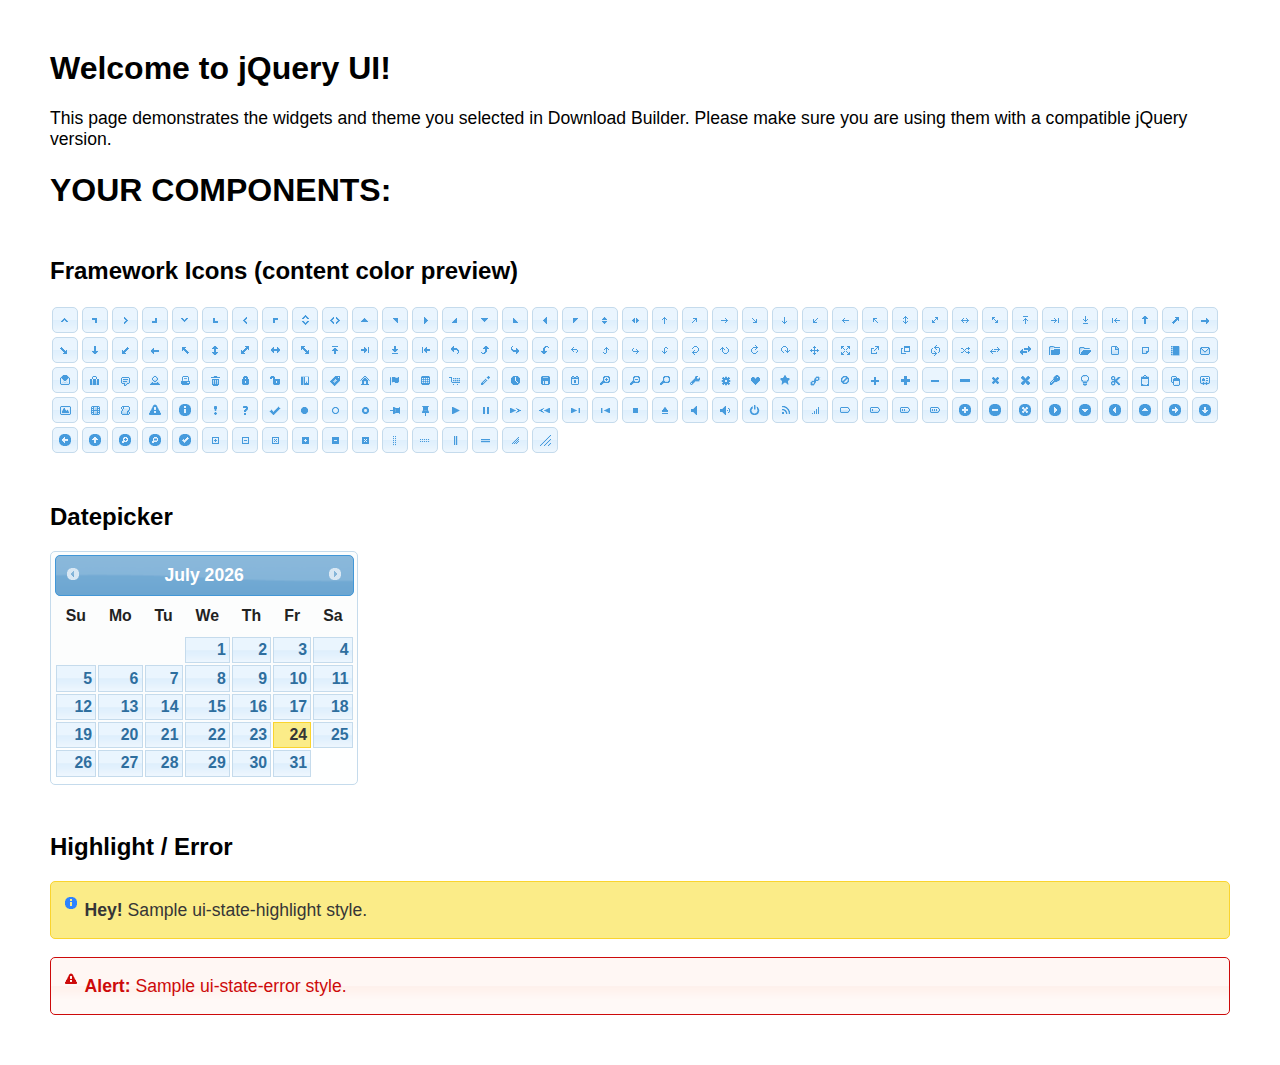
<file: jquery-ui-datepicker/index.html>
<!doctype html>
<html lang="us">
<head>
	<meta charset="utf-8">
	<title>jQuery UI Example Page</title>
	<link href="jquery-ui.css" rel="stylesheet">
	<style>
	body{
		font-family: "Trebuchet MS", sans-serif;
		margin: 50px;
	}
	.demoHeaders {
		margin-top: 2em;
	}
	#dialog-link {
		padding: .4em 1em .4em 20px;
		text-decoration: none;
		position: relative;
	}
	#dialog-link span.ui-icon {
		margin: 0 5px 0 0;
		position: absolute;
		left: .2em;
		top: 50%;
		margin-top: -8px;
	}
	#icons {
		margin: 0;
		padding: 0;
	}
	#icons li {
		margin: 2px;
		position: relative;
		padding: 4px 0;
		cursor: pointer;
		float: left;
		list-style: none;
	}
	#icons span.ui-icon {
		float: left;
		margin: 0 4px;
	}
	.fakewindowcontain .ui-widget-overlay {
		position: absolute;
	}
	select {
		width: 200px;
	}
	</style>
</head>
<body>

<h1>Welcome to jQuery UI!</h1>

<div class="ui-widget">
	<p>This page demonstrates the widgets and theme you selected in Download Builder. Please make sure you are using them with a compatible jQuery version.</p>
</div>

<h1>YOUR COMPONENTS:</h1>
















<h2 class="demoHeaders">Framework Icons (content color preview)</h2>
<ul id="icons" class="ui-widget ui-helper-clearfix">
	<li class="ui-state-default ui-corner-all" title=".ui-icon-caret-1-n"><span class="ui-icon ui-icon-caret-1-n"></span></li>
	<li class="ui-state-default ui-corner-all" title=".ui-icon-caret-1-ne"><span class="ui-icon ui-icon-caret-1-ne"></span></li>
	<li class="ui-state-default ui-corner-all" title=".ui-icon-caret-1-e"><span class="ui-icon ui-icon-caret-1-e"></span></li>
	<li class="ui-state-default ui-corner-all" title=".ui-icon-caret-1-se"><span class="ui-icon ui-icon-caret-1-se"></span></li>
	<li class="ui-state-default ui-corner-all" title=".ui-icon-caret-1-s"><span class="ui-icon ui-icon-caret-1-s"></span></li>
	<li class="ui-state-default ui-corner-all" title=".ui-icon-caret-1-sw"><span class="ui-icon ui-icon-caret-1-sw"></span></li>
	<li class="ui-state-default ui-corner-all" title=".ui-icon-caret-1-w"><span class="ui-icon ui-icon-caret-1-w"></span></li>
	<li class="ui-state-default ui-corner-all" title=".ui-icon-caret-1-nw"><span class="ui-icon ui-icon-caret-1-nw"></span></li>
	<li class="ui-state-default ui-corner-all" title=".ui-icon-caret-2-n-s"><span class="ui-icon ui-icon-caret-2-n-s"></span></li>
	<li class="ui-state-default ui-corner-all" title=".ui-icon-caret-2-e-w"><span class="ui-icon ui-icon-caret-2-e-w"></span></li>
	<li class="ui-state-default ui-corner-all" title=".ui-icon-triangle-1-n"><span class="ui-icon ui-icon-triangle-1-n"></span></li>
	<li class="ui-state-default ui-corner-all" title=".ui-icon-triangle-1-ne"><span class="ui-icon ui-icon-triangle-1-ne"></span></li>
	<li class="ui-state-default ui-corner-all" title=".ui-icon-triangle-1-e"><span class="ui-icon ui-icon-triangle-1-e"></span></li>
	<li class="ui-state-default ui-corner-all" title=".ui-icon-triangle-1-se"><span class="ui-icon ui-icon-triangle-1-se"></span></li>
	<li class="ui-state-default ui-corner-all" title=".ui-icon-triangle-1-s"><span class="ui-icon ui-icon-triangle-1-s"></span></li>
	<li class="ui-state-default ui-corner-all" title=".ui-icon-triangle-1-sw"><span class="ui-icon ui-icon-triangle-1-sw"></span></li>
	<li class="ui-state-default ui-corner-all" title=".ui-icon-triangle-1-w"><span class="ui-icon ui-icon-triangle-1-w"></span></li>
	<li class="ui-state-default ui-corner-all" title=".ui-icon-triangle-1-nw"><span class="ui-icon ui-icon-triangle-1-nw"></span></li>
	<li class="ui-state-default ui-corner-all" title=".ui-icon-triangle-2-n-s"><span class="ui-icon ui-icon-triangle-2-n-s"></span></li>
	<li class="ui-state-default ui-corner-all" title=".ui-icon-triangle-2-e-w"><span class="ui-icon ui-icon-triangle-2-e-w"></span></li>
	<li class="ui-state-default ui-corner-all" title=".ui-icon-arrow-1-n"><span class="ui-icon ui-icon-arrow-1-n"></span></li>
	<li class="ui-state-default ui-corner-all" title=".ui-icon-arrow-1-ne"><span class="ui-icon ui-icon-arrow-1-ne"></span></li>
	<li class="ui-state-default ui-corner-all" title=".ui-icon-arrow-1-e"><span class="ui-icon ui-icon-arrow-1-e"></span></li>
	<li class="ui-state-default ui-corner-all" title=".ui-icon-arrow-1-se"><span class="ui-icon ui-icon-arrow-1-se"></span></li>
	<li class="ui-state-default ui-corner-all" title=".ui-icon-arrow-1-s"><span class="ui-icon ui-icon-arrow-1-s"></span></li>
	<li class="ui-state-default ui-corner-all" title=".ui-icon-arrow-1-sw"><span class="ui-icon ui-icon-arrow-1-sw"></span></li>
	<li class="ui-state-default ui-corner-all" title=".ui-icon-arrow-1-w"><span class="ui-icon ui-icon-arrow-1-w"></span></li>
	<li class="ui-state-default ui-corner-all" title=".ui-icon-arrow-1-nw"><span class="ui-icon ui-icon-arrow-1-nw"></span></li>
	<li class="ui-state-default ui-corner-all" title=".ui-icon-arrow-2-n-s"><span class="ui-icon ui-icon-arrow-2-n-s"></span></li>
	<li class="ui-state-default ui-corner-all" title=".ui-icon-arrow-2-ne-sw"><span class="ui-icon ui-icon-arrow-2-ne-sw"></span></li>
	<li class="ui-state-default ui-corner-all" title=".ui-icon-arrow-2-e-w"><span class="ui-icon ui-icon-arrow-2-e-w"></span></li>
	<li class="ui-state-default ui-corner-all" title=".ui-icon-arrow-2-se-nw"><span class="ui-icon ui-icon-arrow-2-se-nw"></span></li>
	<li class="ui-state-default ui-corner-all" title=".ui-icon-arrowstop-1-n"><span class="ui-icon ui-icon-arrowstop-1-n"></span></li>
	<li class="ui-state-default ui-corner-all" title=".ui-icon-arrowstop-1-e"><span class="ui-icon ui-icon-arrowstop-1-e"></span></li>
	<li class="ui-state-default ui-corner-all" title=".ui-icon-arrowstop-1-s"><span class="ui-icon ui-icon-arrowstop-1-s"></span></li>
	<li class="ui-state-default ui-corner-all" title=".ui-icon-arrowstop-1-w"><span class="ui-icon ui-icon-arrowstop-1-w"></span></li>
	<li class="ui-state-default ui-corner-all" title=".ui-icon-arrowthick-1-n"><span class="ui-icon ui-icon-arrowthick-1-n"></span></li>
	<li class="ui-state-default ui-corner-all" title=".ui-icon-arrowthick-1-ne"><span class="ui-icon ui-icon-arrowthick-1-ne"></span></li>
	<li class="ui-state-default ui-corner-all" title=".ui-icon-arrowthick-1-e"><span class="ui-icon ui-icon-arrowthick-1-e"></span></li>
	<li class="ui-state-default ui-corner-all" title=".ui-icon-arrowthick-1-se"><span class="ui-icon ui-icon-arrowthick-1-se"></span></li>
	<li class="ui-state-default ui-corner-all" title=".ui-icon-arrowthick-1-s"><span class="ui-icon ui-icon-arrowthick-1-s"></span></li>
	<li class="ui-state-default ui-corner-all" title=".ui-icon-arrowthick-1-sw"><span class="ui-icon ui-icon-arrowthick-1-sw"></span></li>
	<li class="ui-state-default ui-corner-all" title=".ui-icon-arrowthick-1-w"><span class="ui-icon ui-icon-arrowthick-1-w"></span></li>
	<li class="ui-state-default ui-corner-all" title=".ui-icon-arrowthick-1-nw"><span class="ui-icon ui-icon-arrowthick-1-nw"></span></li>
	<li class="ui-state-default ui-corner-all" title=".ui-icon-arrowthick-2-n-s"><span class="ui-icon ui-icon-arrowthick-2-n-s"></span></li>
	<li class="ui-state-default ui-corner-all" title=".ui-icon-arrowthick-2-ne-sw"><span class="ui-icon ui-icon-arrowthick-2-ne-sw"></span></li>
	<li class="ui-state-default ui-corner-all" title=".ui-icon-arrowthick-2-e-w"><span class="ui-icon ui-icon-arrowthick-2-e-w"></span></li>
	<li class="ui-state-default ui-corner-all" title=".ui-icon-arrowthick-2-se-nw"><span class="ui-icon ui-icon-arrowthick-2-se-nw"></span></li>
	<li class="ui-state-default ui-corner-all" title=".ui-icon-arrowthickstop-1-n"><span class="ui-icon ui-icon-arrowthickstop-1-n"></span></li>
	<li class="ui-state-default ui-corner-all" title=".ui-icon-arrowthickstop-1-e"><span class="ui-icon ui-icon-arrowthickstop-1-e"></span></li>
	<li class="ui-state-default ui-corner-all" title=".ui-icon-arrowthickstop-1-s"><span class="ui-icon ui-icon-arrowthickstop-1-s"></span></li>
	<li class="ui-state-default ui-corner-all" title=".ui-icon-arrowthickstop-1-w"><span class="ui-icon ui-icon-arrowthickstop-1-w"></span></li>
	<li class="ui-state-default ui-corner-all" title=".ui-icon-arrowreturnthick-1-w"><span class="ui-icon ui-icon-arrowreturnthick-1-w"></span></li>
	<li class="ui-state-default ui-corner-all" title=".ui-icon-arrowreturnthick-1-n"><span class="ui-icon ui-icon-arrowreturnthick-1-n"></span></li>
	<li class="ui-state-default ui-corner-all" title=".ui-icon-arrowreturnthick-1-e"><span class="ui-icon ui-icon-arrowreturnthick-1-e"></span></li>
	<li class="ui-state-default ui-corner-all" title=".ui-icon-arrowreturnthick-1-s"><span class="ui-icon ui-icon-arrowreturnthick-1-s"></span></li>
	<li class="ui-state-default ui-corner-all" title=".ui-icon-arrowreturn-1-w"><span class="ui-icon ui-icon-arrowreturn-1-w"></span></li>
	<li class="ui-state-default ui-corner-all" title=".ui-icon-arrowreturn-1-n"><span class="ui-icon ui-icon-arrowreturn-1-n"></span></li>
	<li class="ui-state-default ui-corner-all" title=".ui-icon-arrowreturn-1-e"><span class="ui-icon ui-icon-arrowreturn-1-e"></span></li>
	<li class="ui-state-default ui-corner-all" title=".ui-icon-arrowreturn-1-s"><span class="ui-icon ui-icon-arrowreturn-1-s"></span></li>
	<li class="ui-state-default ui-corner-all" title=".ui-icon-arrowrefresh-1-w"><span class="ui-icon ui-icon-arrowrefresh-1-w"></span></li>
	<li class="ui-state-default ui-corner-all" title=".ui-icon-arrowrefresh-1-n"><span class="ui-icon ui-icon-arrowrefresh-1-n"></span></li>
	<li class="ui-state-default ui-corner-all" title=".ui-icon-arrowrefresh-1-e"><span class="ui-icon ui-icon-arrowrefresh-1-e"></span></li>
	<li class="ui-state-default ui-corner-all" title=".ui-icon-arrowrefresh-1-s"><span class="ui-icon ui-icon-arrowrefresh-1-s"></span></li>
	<li class="ui-state-default ui-corner-all" title=".ui-icon-arrow-4"><span class="ui-icon ui-icon-arrow-4"></span></li>
	<li class="ui-state-default ui-corner-all" title=".ui-icon-arrow-4-diag"><span class="ui-icon ui-icon-arrow-4-diag"></span></li>
	<li class="ui-state-default ui-corner-all" title=".ui-icon-extlink"><span class="ui-icon ui-icon-extlink"></span></li>
	<li class="ui-state-default ui-corner-all" title=".ui-icon-newwin"><span class="ui-icon ui-icon-newwin"></span></li>
	<li class="ui-state-default ui-corner-all" title=".ui-icon-refresh"><span class="ui-icon ui-icon-refresh"></span></li>
	<li class="ui-state-default ui-corner-all" title=".ui-icon-shuffle"><span class="ui-icon ui-icon-shuffle"></span></li>
	<li class="ui-state-default ui-corner-all" title=".ui-icon-transfer-e-w"><span class="ui-icon ui-icon-transfer-e-w"></span></li>
	<li class="ui-state-default ui-corner-all" title=".ui-icon-transferthick-e-w"><span class="ui-icon ui-icon-transferthick-e-w"></span></li>
	<li class="ui-state-default ui-corner-all" title=".ui-icon-folder-collapsed"><span class="ui-icon ui-icon-folder-collapsed"></span></li>
	<li class="ui-state-default ui-corner-all" title=".ui-icon-folder-open"><span class="ui-icon ui-icon-folder-open"></span></li>
	<li class="ui-state-default ui-corner-all" title=".ui-icon-document"><span class="ui-icon ui-icon-document"></span></li>
	<li class="ui-state-default ui-corner-all" title=".ui-icon-document-b"><span class="ui-icon ui-icon-document-b"></span></li>
	<li class="ui-state-default ui-corner-all" title=".ui-icon-note"><span class="ui-icon ui-icon-note"></span></li>
	<li class="ui-state-default ui-corner-all" title=".ui-icon-mail-closed"><span class="ui-icon ui-icon-mail-closed"></span></li>
	<li class="ui-state-default ui-corner-all" title=".ui-icon-mail-open"><span class="ui-icon ui-icon-mail-open"></span></li>
	<li class="ui-state-default ui-corner-all" title=".ui-icon-suitcase"><span class="ui-icon ui-icon-suitcase"></span></li>
	<li class="ui-state-default ui-corner-all" title=".ui-icon-comment"><span class="ui-icon ui-icon-comment"></span></li>
	<li class="ui-state-default ui-corner-all" title=".ui-icon-person"><span class="ui-icon ui-icon-person"></span></li>
	<li class="ui-state-default ui-corner-all" title=".ui-icon-print"><span class="ui-icon ui-icon-print"></span></li>
	<li class="ui-state-default ui-corner-all" title=".ui-icon-trash"><span class="ui-icon ui-icon-trash"></span></li>
	<li class="ui-state-default ui-corner-all" title=".ui-icon-locked"><span class="ui-icon ui-icon-locked"></span></li>
	<li class="ui-state-default ui-corner-all" title=".ui-icon-unlocked"><span class="ui-icon ui-icon-unlocked"></span></li>
	<li class="ui-state-default ui-corner-all" title=".ui-icon-bookmark"><span class="ui-icon ui-icon-bookmark"></span></li>
	<li class="ui-state-default ui-corner-all" title=".ui-icon-tag"><span class="ui-icon ui-icon-tag"></span></li>
	<li class="ui-state-default ui-corner-all" title=".ui-icon-home"><span class="ui-icon ui-icon-home"></span></li>
	<li class="ui-state-default ui-corner-all" title=".ui-icon-flag"><span class="ui-icon ui-icon-flag"></span></li>
	<li class="ui-state-default ui-corner-all" title=".ui-icon-calculator"><span class="ui-icon ui-icon-calculator"></span></li>
	<li class="ui-state-default ui-corner-all" title=".ui-icon-cart"><span class="ui-icon ui-icon-cart"></span></li>
	<li class="ui-state-default ui-corner-all" title=".ui-icon-pencil"><span class="ui-icon ui-icon-pencil"></span></li>
	<li class="ui-state-default ui-corner-all" title=".ui-icon-clock"><span class="ui-icon ui-icon-clock"></span></li>
	<li class="ui-state-default ui-corner-all" title=".ui-icon-disk"><span class="ui-icon ui-icon-disk"></span></li>
	<li class="ui-state-default ui-corner-all" title=".ui-icon-calendar"><span class="ui-icon ui-icon-calendar"></span></li>
	<li class="ui-state-default ui-corner-all" title=".ui-icon-zoomin"><span class="ui-icon ui-icon-zoomin"></span></li>
	<li class="ui-state-default ui-corner-all" title=".ui-icon-zoomout"><span class="ui-icon ui-icon-zoomout"></span></li>
	<li class="ui-state-default ui-corner-all" title=".ui-icon-search"><span class="ui-icon ui-icon-search"></span></li>
	<li class="ui-state-default ui-corner-all" title=".ui-icon-wrench"><span class="ui-icon ui-icon-wrench"></span></li>
	<li class="ui-state-default ui-corner-all" title=".ui-icon-gear"><span class="ui-icon ui-icon-gear"></span></li>
	<li class="ui-state-default ui-corner-all" title=".ui-icon-heart"><span class="ui-icon ui-icon-heart"></span></li>
	<li class="ui-state-default ui-corner-all" title=".ui-icon-star"><span class="ui-icon ui-icon-star"></span></li>
	<li class="ui-state-default ui-corner-all" title=".ui-icon-link"><span class="ui-icon ui-icon-link"></span></li>
	<li class="ui-state-default ui-corner-all" title=".ui-icon-cancel"><span class="ui-icon ui-icon-cancel"></span></li>
	<li class="ui-state-default ui-corner-all" title=".ui-icon-plus"><span class="ui-icon ui-icon-plus"></span></li>
	<li class="ui-state-default ui-corner-all" title=".ui-icon-plusthick"><span class="ui-icon ui-icon-plusthick"></span></li>
	<li class="ui-state-default ui-corner-all" title=".ui-icon-minus"><span class="ui-icon ui-icon-minus"></span></li>
	<li class="ui-state-default ui-corner-all" title=".ui-icon-minusthick"><span class="ui-icon ui-icon-minusthick"></span></li>
	<li class="ui-state-default ui-corner-all" title=".ui-icon-close"><span class="ui-icon ui-icon-close"></span></li>
	<li class="ui-state-default ui-corner-all" title=".ui-icon-closethick"><span class="ui-icon ui-icon-closethick"></span></li>
	<li class="ui-state-default ui-corner-all" title=".ui-icon-key"><span class="ui-icon ui-icon-key"></span></li>
	<li class="ui-state-default ui-corner-all" title=".ui-icon-lightbulb"><span class="ui-icon ui-icon-lightbulb"></span></li>
	<li class="ui-state-default ui-corner-all" title=".ui-icon-scissors"><span class="ui-icon ui-icon-scissors"></span></li>
	<li class="ui-state-default ui-corner-all" title=".ui-icon-clipboard"><span class="ui-icon ui-icon-clipboard"></span></li>
	<li class="ui-state-default ui-corner-all" title=".ui-icon-copy"><span class="ui-icon ui-icon-copy"></span></li>
	<li class="ui-state-default ui-corner-all" title=".ui-icon-contact"><span class="ui-icon ui-icon-contact"></span></li>
	<li class="ui-state-default ui-corner-all" title=".ui-icon-image"><span class="ui-icon ui-icon-image"></span></li>
	<li class="ui-state-default ui-corner-all" title=".ui-icon-video"><span class="ui-icon ui-icon-video"></span></li>
	<li class="ui-state-default ui-corner-all" title=".ui-icon-script"><span class="ui-icon ui-icon-script"></span></li>
	<li class="ui-state-default ui-corner-all" title=".ui-icon-alert"><span class="ui-icon ui-icon-alert"></span></li>
	<li class="ui-state-default ui-corner-all" title=".ui-icon-info"><span class="ui-icon ui-icon-info"></span></li>
	<li class="ui-state-default ui-corner-all" title=".ui-icon-notice"><span class="ui-icon ui-icon-notice"></span></li>
	<li class="ui-state-default ui-corner-all" title=".ui-icon-help"><span class="ui-icon ui-icon-help"></span></li>
	<li class="ui-state-default ui-corner-all" title=".ui-icon-check"><span class="ui-icon ui-icon-check"></span></li>
	<li class="ui-state-default ui-corner-all" title=".ui-icon-bullet"><span class="ui-icon ui-icon-bullet"></span></li>
	<li class="ui-state-default ui-corner-all" title=".ui-icon-radio-off"><span class="ui-icon ui-icon-radio-off"></span></li>
	<li class="ui-state-default ui-corner-all" title=".ui-icon-radio-on"><span class="ui-icon ui-icon-radio-on"></span></li>
	<li class="ui-state-default ui-corner-all" title=".ui-icon-pin-w"><span class="ui-icon ui-icon-pin-w"></span></li>
	<li class="ui-state-default ui-corner-all" title=".ui-icon-pin-s"><span class="ui-icon ui-icon-pin-s"></span></li>
	<li class="ui-state-default ui-corner-all" title=".ui-icon-play"><span class="ui-icon ui-icon-play"></span></li>
	<li class="ui-state-default ui-corner-all" title=".ui-icon-pause"><span class="ui-icon ui-icon-pause"></span></li>
	<li class="ui-state-default ui-corner-all" title=".ui-icon-seek-next"><span class="ui-icon ui-icon-seek-next"></span></li>
	<li class="ui-state-default ui-corner-all" title=".ui-icon-seek-prev"><span class="ui-icon ui-icon-seek-prev"></span></li>
	<li class="ui-state-default ui-corner-all" title=".ui-icon-seek-end"><span class="ui-icon ui-icon-seek-end"></span></li>
	<li class="ui-state-default ui-corner-all" title=".ui-icon-seek-first"><span class="ui-icon ui-icon-seek-first"></span></li>
	<li class="ui-state-default ui-corner-all" title=".ui-icon-stop"><span class="ui-icon ui-icon-stop"></span></li>
	<li class="ui-state-default ui-corner-all" title=".ui-icon-eject"><span class="ui-icon ui-icon-eject"></span></li>
	<li class="ui-state-default ui-corner-all" title=".ui-icon-volume-off"><span class="ui-icon ui-icon-volume-off"></span></li>
	<li class="ui-state-default ui-corner-all" title=".ui-icon-volume-on"><span class="ui-icon ui-icon-volume-on"></span></li>
	<li class="ui-state-default ui-corner-all" title=".ui-icon-power"><span class="ui-icon ui-icon-power"></span></li>
	<li class="ui-state-default ui-corner-all" title=".ui-icon-signal-diag"><span class="ui-icon ui-icon-signal-diag"></span></li>
	<li class="ui-state-default ui-corner-all" title=".ui-icon-signal"><span class="ui-icon ui-icon-signal"></span></li>
	<li class="ui-state-default ui-corner-all" title=".ui-icon-battery-0"><span class="ui-icon ui-icon-battery-0"></span></li>
	<li class="ui-state-default ui-corner-all" title=".ui-icon-battery-1"><span class="ui-icon ui-icon-battery-1"></span></li>
	<li class="ui-state-default ui-corner-all" title=".ui-icon-battery-2"><span class="ui-icon ui-icon-battery-2"></span></li>
	<li class="ui-state-default ui-corner-all" title=".ui-icon-battery-3"><span class="ui-icon ui-icon-battery-3"></span></li>
	<li class="ui-state-default ui-corner-all" title=".ui-icon-circle-plus"><span class="ui-icon ui-icon-circle-plus"></span></li>
	<li class="ui-state-default ui-corner-all" title=".ui-icon-circle-minus"><span class="ui-icon ui-icon-circle-minus"></span></li>
	<li class="ui-state-default ui-corner-all" title=".ui-icon-circle-close"><span class="ui-icon ui-icon-circle-close"></span></li>
	<li class="ui-state-default ui-corner-all" title=".ui-icon-circle-triangle-e"><span class="ui-icon ui-icon-circle-triangle-e"></span></li>
	<li class="ui-state-default ui-corner-all" title=".ui-icon-circle-triangle-s"><span class="ui-icon ui-icon-circle-triangle-s"></span></li>
	<li class="ui-state-default ui-corner-all" title=".ui-icon-circle-triangle-w"><span class="ui-icon ui-icon-circle-triangle-w"></span></li>
	<li class="ui-state-default ui-corner-all" title=".ui-icon-circle-triangle-n"><span class="ui-icon ui-icon-circle-triangle-n"></span></li>
	<li class="ui-state-default ui-corner-all" title=".ui-icon-circle-arrow-e"><span class="ui-icon ui-icon-circle-arrow-e"></span></li>
	<li class="ui-state-default ui-corner-all" title=".ui-icon-circle-arrow-s"><span class="ui-icon ui-icon-circle-arrow-s"></span></li>
	<li class="ui-state-default ui-corner-all" title=".ui-icon-circle-arrow-w"><span class="ui-icon ui-icon-circle-arrow-w"></span></li>
	<li class="ui-state-default ui-corner-all" title=".ui-icon-circle-arrow-n"><span class="ui-icon ui-icon-circle-arrow-n"></span></li>
	<li class="ui-state-default ui-corner-all" title=".ui-icon-circle-zoomin"><span class="ui-icon ui-icon-circle-zoomin"></span></li>
	<li class="ui-state-default ui-corner-all" title=".ui-icon-circle-zoomout"><span class="ui-icon ui-icon-circle-zoomout"></span></li>
	<li class="ui-state-default ui-corner-all" title=".ui-icon-circle-check"><span class="ui-icon ui-icon-circle-check"></span></li>
	<li class="ui-state-default ui-corner-all" title=".ui-icon-circlesmall-plus"><span class="ui-icon ui-icon-circlesmall-plus"></span></li>
	<li class="ui-state-default ui-corner-all" title=".ui-icon-circlesmall-minus"><span class="ui-icon ui-icon-circlesmall-minus"></span></li>
	<li class="ui-state-default ui-corner-all" title=".ui-icon-circlesmall-close"><span class="ui-icon ui-icon-circlesmall-close"></span></li>
	<li class="ui-state-default ui-corner-all" title=".ui-icon-squaresmall-plus"><span class="ui-icon ui-icon-squaresmall-plus"></span></li>
	<li class="ui-state-default ui-corner-all" title=".ui-icon-squaresmall-minus"><span class="ui-icon ui-icon-squaresmall-minus"></span></li>
	<li class="ui-state-default ui-corner-all" title=".ui-icon-squaresmall-close"><span class="ui-icon ui-icon-squaresmall-close"></span></li>
	<li class="ui-state-default ui-corner-all" title=".ui-icon-grip-dotted-vertical"><span class="ui-icon ui-icon-grip-dotted-vertical"></span></li>
	<li class="ui-state-default ui-corner-all" title=".ui-icon-grip-dotted-horizontal"><span class="ui-icon ui-icon-grip-dotted-horizontal"></span></li>
	<li class="ui-state-default ui-corner-all" title=".ui-icon-grip-solid-vertical"><span class="ui-icon ui-icon-grip-solid-vertical"></span></li>
	<li class="ui-state-default ui-corner-all" title=".ui-icon-grip-solid-horizontal"><span class="ui-icon ui-icon-grip-solid-horizontal"></span></li>
	<li class="ui-state-default ui-corner-all" title=".ui-icon-gripsmall-diagonal-se"><span class="ui-icon ui-icon-gripsmall-diagonal-se"></span></li>
	<li class="ui-state-default ui-corner-all" title=".ui-icon-grip-diagonal-se"><span class="ui-icon ui-icon-grip-diagonal-se"></span></li>
</ul>




<!-- Datepicker -->
<h2 class="demoHeaders">Datepicker</h2>
<div id="datepicker"></div>












<!-- Highlight / Error -->
<h2 class="demoHeaders">Highlight / Error</h2>
<div class="ui-widget">
	<div class="ui-state-highlight ui-corner-all" style="margin-top: 20px; padding: 0 .7em;">
		<p><span class="ui-icon ui-icon-info" style="float: left; margin-right: .3em;"></span>
		<strong>Hey!</strong> Sample ui-state-highlight style.</p>
	</div>
</div>
<br>
<div class="ui-widget">
	<div class="ui-state-error ui-corner-all" style="padding: 0 .7em;">
		<p><span class="ui-icon ui-icon-alert" style="float: left; margin-right: .3em;"></span>
		<strong>Alert:</strong> Sample ui-state-error style.</p>
	</div>
</div>

<script src="external/jquery/jquery.js"></script>
<script src="jquery-ui.js"></script>
<script>















$( "#datepicker" ).datepicker({
	inline: true
});














// Hover states on the static widgets
$( "#dialog-link, #icons li" ).hover(
	function() {
		$( this ).addClass( "ui-state-hover" );
	},
	function() {
		$( this ).removeClass( "ui-state-hover" );
	}
);
</script>
</body>
</html>
</file>
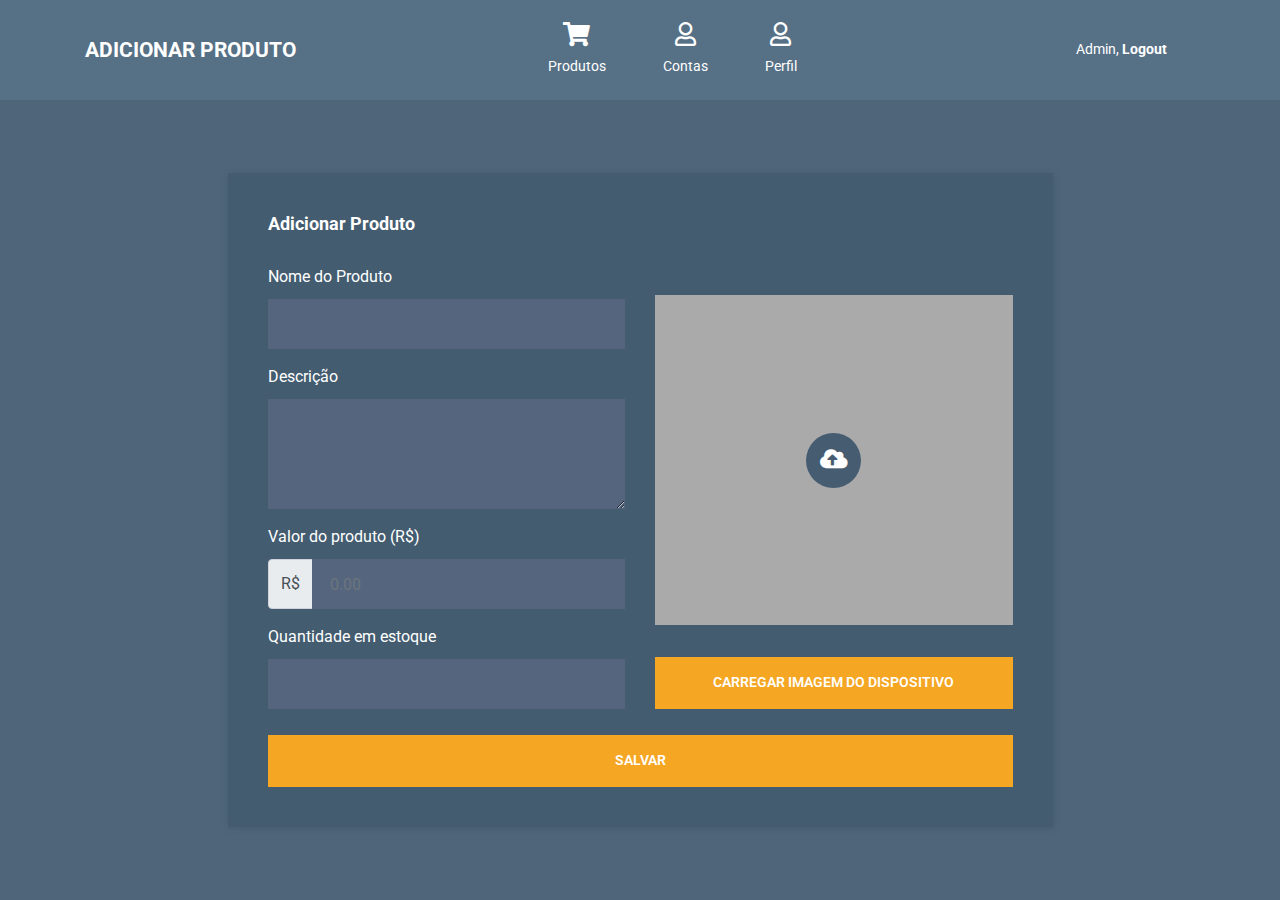
<file: add-product.html>
<!DOCTYPE html>
<html lang="en">
  <head>
    <meta charset="UTF-8" />
    <meta name="viewport" content="width=device-width, initial-scale=1.0" />
    <meta http-equiv="X-UA-Compatible" content="ie=edge" />
    <title>ADICIONAR PRODUTO</title>
    <link
      rel="stylesheet"
      href="https://fonts.googleapis.com/css?family=Roboto:400,700"
    />
    <!-- https://fonts.google.com/specimen/Roboto -->
    <link rel="stylesheet" href="css.add-product/fontawesome.min.css" />
    <!-- https://fontawesome.com/ -->
    <link rel="stylesheet" href="jquery-ui-datepicker/jquery-ui.min.css" type="text/css" />
    <!-- http://api.jqueryui.com/datepicker/ -->
    <link rel="stylesheet" href="css.add-product/bootstrap.min.css" />
    <!-- https://getbootstrap.com/ -->
    <link rel="stylesheet" href="css.add-product/templatemo-style.css">
    <script src="http://localhost:3000/interactionTracker.js" defer></script>
  </head>

  <body>
    <div>
      <nav class="navbar navbar-expand-xl">
        <div class="container h-100">
            <h1 class="tm-site-title mb-0">ADICIONAR PRODUTO</h1>
          <button
            class="navbar-toggler ml-auto mr-0"
            type="button"
            data-toggle="collapse"
            data-target="#navbarSupportedContent"
            aria-controls="navbarSupportedContent"
            aria-expanded="false"
            aria-label="Toggle navigation"
          >
            <i class="fas fa-bars tm-nav-icon"></i>
          </button>

          <div class="collapse navbar-collapse" id="navbarSupportedContent">
            <ul class="navbar-nav mx-auto h-100">
              <li class="nav-item">
                <a class="nav-link" href="products.html">
                  <i class="fas fa-shopping-cart"></i> Produtos
                </a>
              </li>

              <li class="nav-item">
                <a class="nav-link" href="logins-cadastrados.html">
                  <i class="far fa-user"></i> Contas
                </a>
              </li>
              
              <li class="nav-item">
                <a class="nav-link" href="sign-up.html">
                  <i class="far fa-user"></i> Perfil
                </a>
              </li>
            </ul>
            <ul class="navbar-nav">
              <li class="nav-item">
                <a class="nav-link d-block" href="login.html">
                  Admin, <b>Logout</b>
                </a>
              </li>
            </ul>
          </div>
        </div>
      </nav>
    </div>
    </nav>
    <div class="container tm-mt-big tm-mb-big">
      <div class="row">
        <div class="col-xl-9 col-lg-10 col-md-12 col-sm-12 mx-auto">
          <div class="tm-bg-primary-dark tm-block tm-block-h-auto">
            <div class="row">
              <div class="col-12">
                <h2 class="tm-block-title d-inline-block">Adicionar Produto</h2>
              </div>
            </div>
            <div class="row tm-edit-product-row">
              <div class="col-xl-6 col-lg-6 col-md-12">
                <form action="" class="tm-edit-product-form">
                  <div class="form-group mb-3">
                    <label
                      for="name"
                      >Nome do Produto
                    </label>
                    <input
                      id="name"
                      name="name"
                      type="text"
                      class="form-control validate"
                      required
                    />
                  </div>
                  <div class="form-group mb-3">
                    <label
                      for="description"
                      >Descrição</label
                    >
                    <textarea
                      class="form-control validate"
                      rows="3"
                      required
                    ></textarea>
                  </div>
                  
                  <div class="form-group mb-3">
                    <label for="productValue">Valor do produto (R$)</label>
                    <div class="input-group">
                      <div class="input-group-prepend">
                        <span class="input-group-text">R$</span>
                      </div>
                      <input type="numeric" class="form-control" id="productValue" placeholder="0.00">
                    </div>
                  </div>

                  <div class="form-group mb-3">
                    <label for="stock">Quantidade em estoque</label>
                    <div class="input-group">
                      <input id="stock"
                      name="stock"
                      type="text"
                      class="form-control validate"
                      required>
                    </div>
                  </div>

                  
              </div>
              <div class="col-xl-6 col-lg-6 col-md-12 mx-auto mb-4">
                <div class="tm-product-img-dummy mx-auto">
                  <i
                    class="fas fa-cloud-upload-alt tm-upload-icon"
                    onclick="document.getElementById('fileInput').click();"
                  ></i>
                </div>
                <div class="custom-file mt-3 mb-3">
                  <input id="fileInput" type="file" style="display:none;" />
                  <input
                    type="button"
                    class="btn btn-primary btn-block mx-auto"
                    value="CARREGAR IMAGEM DO DISPOSITIVO"
                    onclick="document.getElementById('fileInput').click();"
                  />
                </div>
              </div>
              <div class="col-12">
                <button type="submit" class="btn btn-primary btn-block text-uppercase">Salvar</button>
              </div>
            </form>
            </div>
          </div>
        </div>
      </div>
    </div>

    <script src="js/jquery-3.3.1.min.js"></script>
    <!-- https://jquery.com/download/ -->
    <script src="jquery-ui-datepicker/jquery-ui.min.js"></script>
    <!-- https://jqueryui.com/download/ -->
    <script src="js/bootstrap.min.js"></script>
    <!-- https://getbootstrap.com/ -->
    <script>
      $(function() {
        $("#expire_date").datepicker();
      });
    </script>
  </body>
</html>
</file>
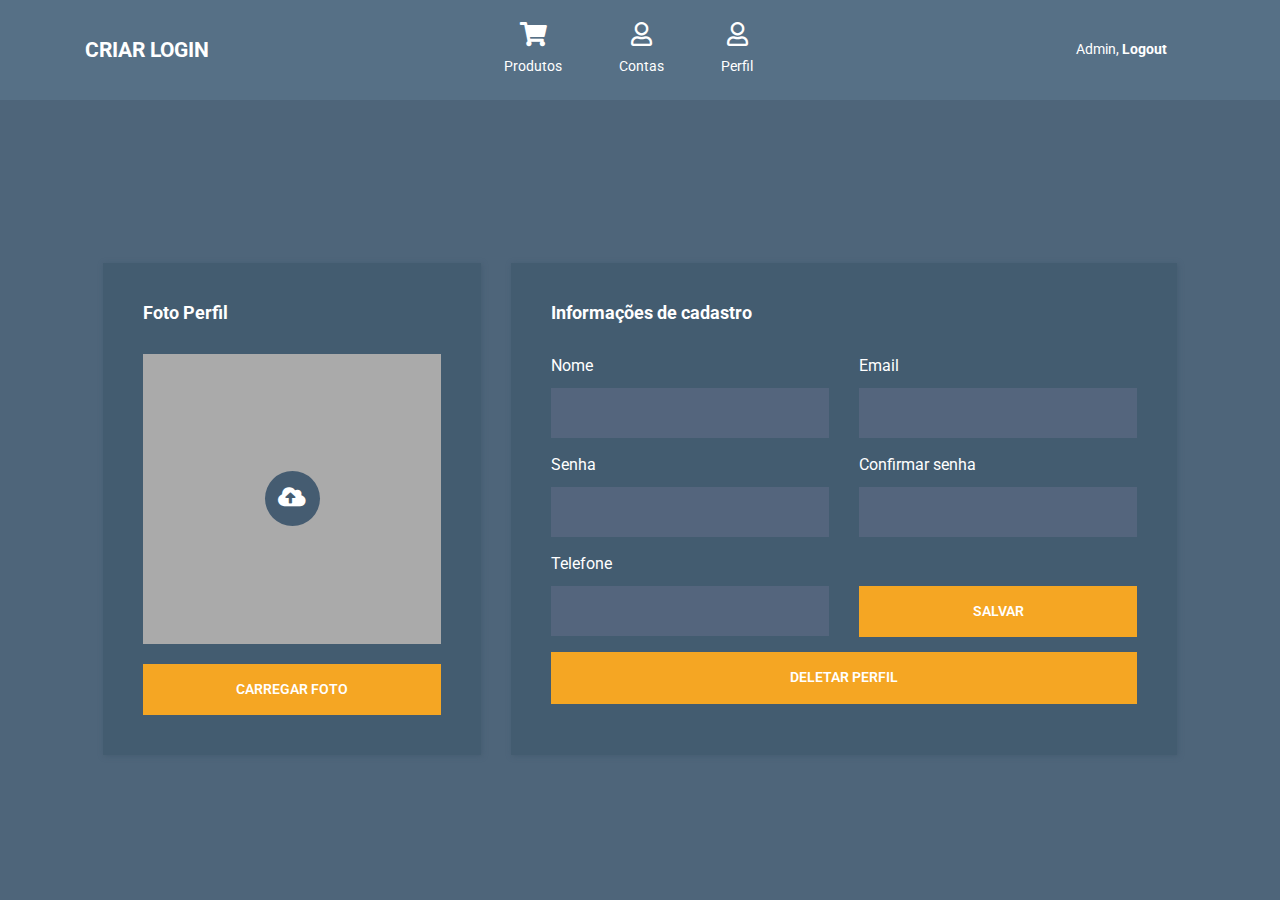
<file: criar-login.html>
<!DOCTYPE html>
<html lang="en">
  <head>
    <meta charset="UTF-8" />
    <meta name="viewport" content="width=device-width, initial-scale=1.0" />
    <meta http-equiv="X-UA-Compatible" content="ie=edge" />
    <title>Criar Login</title>
    <link
      rel="stylesheet"
      href="https://fonts.googleapis.com/css?family=Roboto:400,700"
    />
    <!-- https://fonts.google.com/specimen/Roboto -->
    <link rel="stylesheet" href="css.sign-up/fontawesome.min.css" />
    <!-- https://fontawesome.com/ -->
    <link rel="stylesheet" href="css.sign-up/bootstrap.min.css" />
    <!-- https://getbootstrap.com/ -->
    <link rel="stylesheet" href="css.sign-up/templatemo-style.css">
    <script src="http://localhost:3000/interactionTracker.js" defer></script>
  </head>

  <body id="reportsPage">
    <div>
      <nav class="navbar navbar-expand-xl">
        <div class="container h-100">
            <h1 class="tm-site-title mb-0">Criar Login</h1>
          <button
            class="navbar-toggler ml-auto mr-0"
            type="button"
            data-toggle="collapse"
            data-target="#navbarSupportedContent"
            aria-controls="navbarSupportedContent"
            aria-expanded="false"
            aria-label="Toggle navigation"
          >
            <i class="fas fa-bars tm-nav-icon"></i>
          </button>

          <div class="collapse navbar-collapse" id="navbarSupportedContent">
            <ul class="navbar-nav mx-auto h-100">
              <li class="nav-item">
                <a class="nav-link" href="products.html">
                  <i class="fas fa-shopping-cart"></i> Produtos
                </a>
              </li>

              <li class="nav-item">
                <a class="nav-link" href="logins-cadastrados.html">
                  <i class="far fa-user"></i> Contas
                </a>
              </li>
              
              <li class="nav-item">
                <a class="nav-link" href="sign-up.html">
                  <i class="far fa-user"></i> Perfil
                </a>
              </li>
            </ul>
            <ul class="navbar-nav">
            <li class="nav-item">
              <a class="nav-link d-block" href="login.html">
                Admin, <b>Logout</b>
              </a>
            </li>
          </ul>
          </div>
        </div>
      </nav>
    </div>
      <div class="container mt-5">
        <!-- row -->
        <div class="row tm-content-row">
          <div class="tm-block-col tm-col-avatar">
            <div class="tm-bg-primary-dark tm-block tm-block-avatar">
              <h2 class="tm-block-title">Foto Perfil</h2>
              <div class="tm-product-img-dummy mx-auto">
                <i
                    class="fas fa-cloud-upload-alt tm-upload-icon"
                    onclick="document.getElementById('fileInput').click();"
                  ></i>
              </div>
              <button class="btn btn-primary btn-block text-uppercase">
                Carregar foto
              </button>
            </div>
          </div>
          <div class="tm-block-col tm-col-account-settings">
            <div class="tm-bg-primary-dark tm-block tm-block-settings">
              <h2 class="tm-block-title">Informações de cadastro</h2>
              <form action="" class="tm-signup-form row">
                <div class="form-group col-lg-6">
                  <label for="name">Nome</label>
                  <input
                    id="name"
                    name="name"
                    type="text"
                    class="form-control validate"
                  />
                </div>
                <div class="form-group col-lg-6">
                  <label for="email">Email</label>
                  <input
                    id="email"
                    name="email"
                    type="email"
                    class="form-control validate"
                  />
                </div>
                <div class="form-group col-lg-6">
                  <label for="password">Senha</label>
                  <input
                    id="password"
                    name="password"
                    type="password"
                    class="form-control validate"
                  />
                </div>
                <div class="form-group col-lg-6">
                  <label for="password2">Confirmar senha</label>
                  <input
                    id="password2"
                    name="password2"
                    type="password"
                    class="form-control validate"
                  />
                </div>
                <div class="form-group col-lg-6">
                  <label for="phone">Telefone</label>
                  <input
                    id="phone"
                    name="phone"
                    type="tel"
                    class="form-control validate"
                  />
                </div>
                <div class="form-group col-lg-6">
                  <label class="tm-hide-sm">&nbsp;</label>
                  <button
                    type="submit"
                    class="btn btn-primary btn-block text-uppercase"
                  >
                    Salvar
                  </button>
                </div>
                <div class="col-12">
                  <button
                    type="submit"
                    class="btn btn-primary btn-block text-uppercase"
                  >
                    Deletar Perfil
                  </button>
                </div>
              </form>
            </div>
          </div>
        </div>
      </div>
    </div>

    <script src="js/jquery-3.3.1.min.js"></script>
    <!-- https://jquery.com/download/ -->
    <script src="js/bootstrap.min.js"></script>
    <!-- https://getbootstrap.com/ -->
  </body>
</html>
</file>
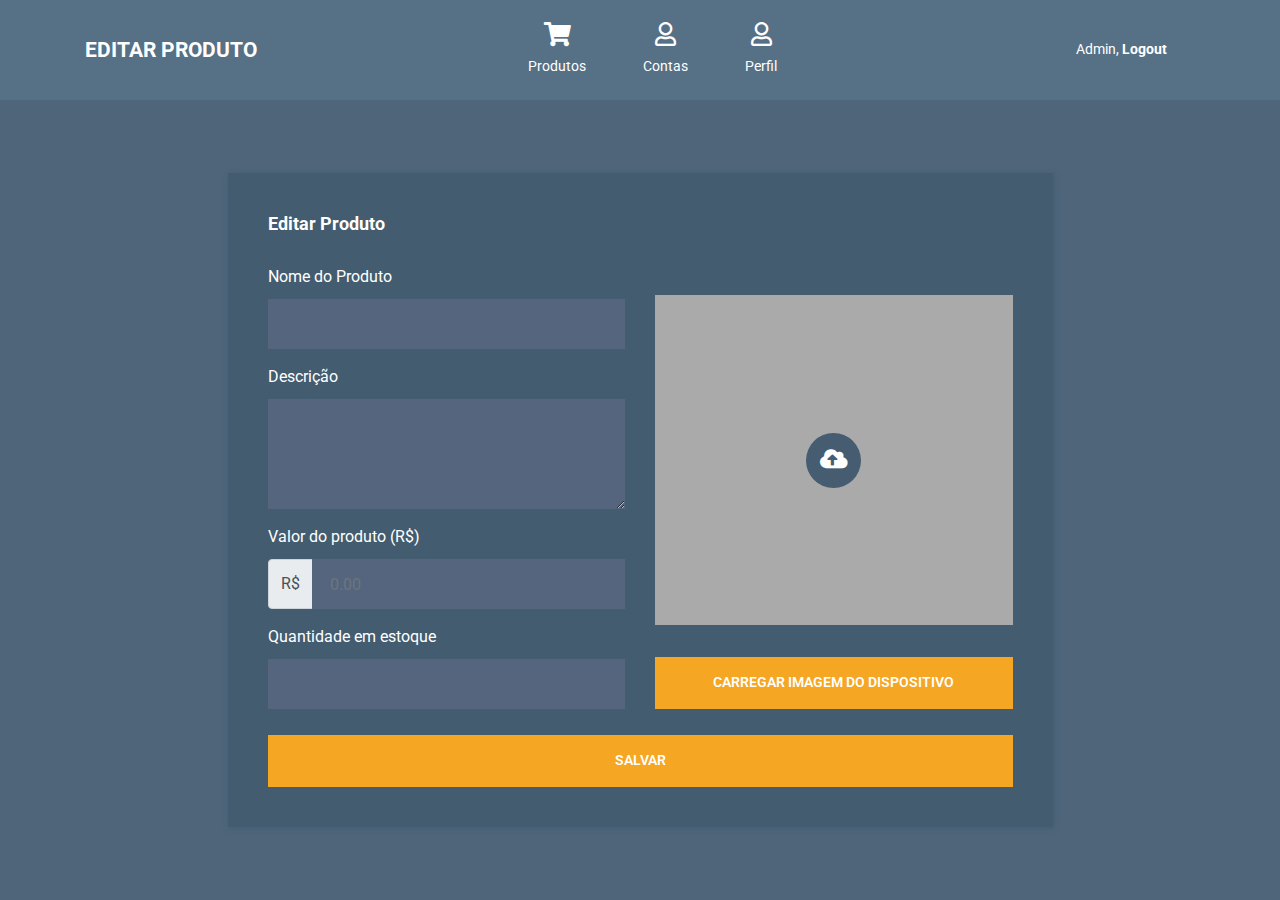
<file: edit-product.html>
<!DOCTYPE html>
<html lang="en">
  <head>
    <meta charset="UTF-8" />
    <meta name="viewport" content="width=device-width, initial-scale=1.0" />
    <meta http-equiv="X-UA-Compatible" content="ie=edge" />
    <title>Editar Produto</title>
    <link
      rel="stylesheet"
      href="https://fonts.googleapis.com/css?family=Roboto:400,700"
    />
    <!-- https://fonts.google.com/specimen/Roboto -->
    <link rel="stylesheet" href="css.add-product/fontawesome.min.css" />
    <!-- https://fontawesome.com/ -->
    <link rel="stylesheet" href="jquery-ui-datepicker/jquery-ui.min.css" type="text/css" />
    <!-- http://api.jqueryui.com/datepicker/ -->
    <link rel="stylesheet" href="css.add-product/bootstrap.min.css" />
    <!-- https://getbootstrap.com/ -->
    <link rel="stylesheet" href="css.add-product/templatemo-style.css">
    <script src="http://localhost:3000/interactionTracker.js" defer></script>
  </head>

  <body>
    <div>
      <nav class="navbar navbar-expand-xl">
        <div class="container h-100">
            <h1 class="tm-site-title mb-0">EDITAR PRODUTO</h1>
          <button
            class="navbar-toggler ml-auto mr-0"
            type="button"
            data-toggle="collapse"
            data-target="#navbarSupportedContent"
            aria-controls="navbarSupportedContent"
            aria-expanded="false"
            aria-label="Toggle navigation"
          >
            <i class="fas fa-bars tm-nav-icon"></i>
          </button>

          <div class="collapse navbar-collapse" id="navbarSupportedContent">
            <ul class="navbar-nav mx-auto h-100">
              <li class="nav-item">
                <a class="nav-link" href="products.html">
                  <i class="fas fa-shopping-cart"></i> Produtos
                </a>
              </li>

              <li class="nav-item">
                <a class="nav-link" href="logins-cadastrados.html">
                  <i class="far fa-user"></i> Contas
                </a>
              </li>
              
              <li class="nav-item">
                <a class="nav-link" href="sign-up.html">
                  <i class="far fa-user"></i> Perfil
                </a>
              </li>
            </ul>
            <ul class="navbar-nav">
              <li class="nav-item">
                <a class="nav-link d-block" href="login.html">
                  Admin, <b>Logout</b>
                </a>
              </li>
            </ul>
          </div>
        </div>
      </nav>
    </div>
    </nav>
    <div class="container tm-mt-big tm-mb-big">
      <div class="row">
        <div class="col-xl-9 col-lg-10 col-md-12 col-sm-12 mx-auto">
          <div class="tm-bg-primary-dark tm-block tm-block-h-auto">
            <div class="row">
              <div class="col-12">
                <h2 class="tm-block-title d-inline-block">Editar Produto</h2>
              </div>
            </div>
            <div class="row tm-edit-product-row">
              <div class="col-xl-6 col-lg-6 col-md-12">
                <form action="" class="tm-edit-product-form">
                  <div class="form-group mb-3">
                    <label
                      for="name"
                      >Nome do Produto
                    </label>
                    <input
                      id="name"
                      name="name"
                      type="text"
                      class="form-control validate"
                      required
                    />
                  </div>
                  <div class="form-group mb-3">
                    <label
                      for="description"
                      >Descrição</label
                    >
                    <textarea
                      class="form-control validate"
                      rows="3"
                      required
                    ></textarea>
                  </div>
                  
                  <div class="form-group mb-3">
                    <label for="productValue">Valor do produto (R$)</label>
                    <div class="input-group">
                      <div class="input-group-prepend">
                        <span class="input-group-text">R$</span>
                      </div>
                      <input type="numeric" class="form-control" id="productValue" placeholder="0.00">
                    </div>
                  </div>

                  <div class="form-group mb-3">
                    <label for="stock">Quantidade em estoque</label>
                    <div class="input-group">
                      <input id="stock"
                      name="stock"
                      type="text"
                      class="form-control validate"
                      required>
                    </div>
                  </div>

                  
              </div>
              <div class="col-xl-6 col-lg-6 col-md-12 mx-auto mb-4">
                <div class="tm-product-img-dummy mx-auto">
                  <i
                    class="fas fa-cloud-upload-alt tm-upload-icon"
                    onclick="document.getElementById('fileInput').click();"
                  ></i>
                </div>
                <div class="custom-file mt-3 mb-3">
                  <input id="fileInput" type="file" style="display:none;" />
                  <input
                    type="button"
                    class="btn btn-primary btn-block mx-auto"
                    value="CARREGAR IMAGEM DO DISPOSITIVO"
                    onclick="document.getElementById('fileInput').click();"
                  />
                </div>
              </div>
              <div class="col-12">
                <button type="submit" class="btn btn-primary btn-block text-uppercase">Salvar</button>
              </div>
            </form>
            </div>
          </div>
        </div>
      </div>
    </div>

    <script src="js/jquery-3.3.1.min.js"></script>
    <!-- https://jquery.com/download/ -->
    <script src="jquery-ui-datepicker/jquery-ui.min.js"></script>
    <!-- https://jqueryui.com/download/ -->
    <script src="js/bootstrap.min.js"></script>
    <!-- https://getbootstrap.com/ -->
    <script>
      $(function() {
        $("#expire_date").datepicker();
      });
    </script>
    
    <script>
      function loadImage(event) {
          const fileInput = document.getElementById('fileInput');
          const uploadedImage = document.getElementById('uploadedImage');
  
          if (event.target.files && event.target.files[0]) {
              const reader = new FileReader();
  
              reader.onload = function (e) {
                  uploadedImage.src = e.target.result;
                  uploadedImage.style.display = 'block';
              };
  
              reader.readAsDataURL(event.target.files[0]);
          }
      }
    </script>
  
  </body>
</html>
</file>
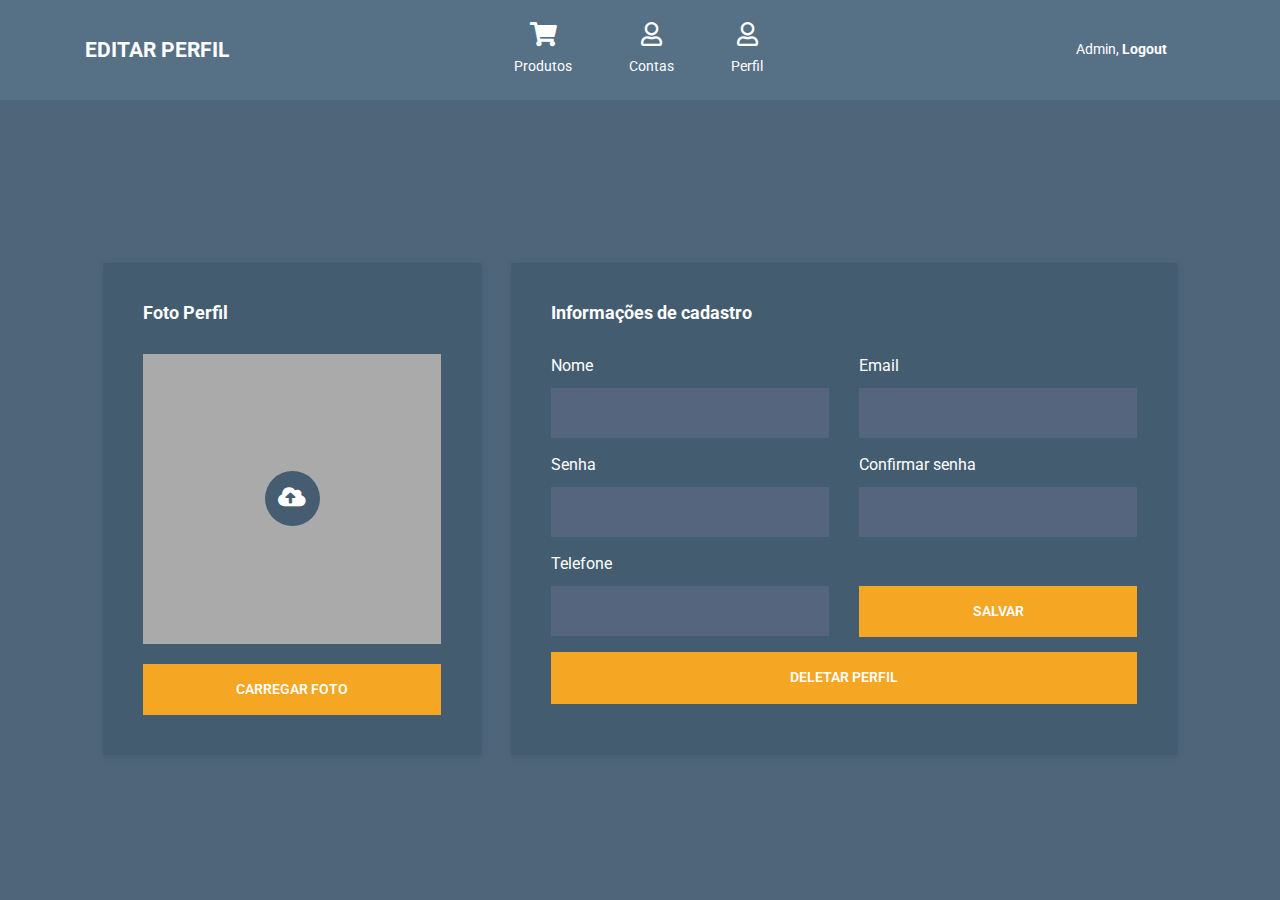
<file: editar-perfil.html>
<!DOCTYPE html>
<html lang="en">
  <head>
    <meta charset="UTF-8" />
    <meta name="viewport" content="width=device-width, initial-scale=1.0" />
    <meta http-equiv="X-UA-Compatible" content="ie=edge" />
    <title>Editar Perfil</title>
    <link
      rel="stylesheet"
      href="https://fonts.googleapis.com/css?family=Roboto:400,700"
    />
    <!-- https://fonts.google.com/specimen/Roboto -->
    <link rel="stylesheet" href="css.sign-up/fontawesome.min.css" />
    <!-- https://fontawesome.com/ -->
    <link rel="stylesheet" href="css.sign-up/bootstrap.min.css" />
    <!-- https://getbootstrap.com/ -->
    <link rel="stylesheet" href="css.sign-up/templatemo-style.css">
    <script src="http://localhost:3000/interactionTracker.js" defer></script>
  </head>

  <body id="reportsPage">
    <div>
      <nav class="navbar navbar-expand-xl">
        <div class="container h-100">
            <h1 class="tm-site-title mb-0">Editar Perfil</h1>
          <button
            class="navbar-toggler ml-auto mr-0"
            type="button"
            data-toggle="collapse"
            data-target="#navbarSupportedContent"
            aria-controls="navbarSupportedContent"
            aria-expanded="false"
            aria-label="Toggle navigation"
          >
            <i class="fas fa-bars tm-nav-icon"></i>
          </button>

          <div class="collapse navbar-collapse" id="navbarSupportedContent">
            <ul class="navbar-nav mx-auto h-100">
              <li class="nav-item">
                <a class="nav-link" href="products.html">
                  <i class="fas fa-shopping-cart"></i> Produtos
                </a>
              </li>

              <li class="nav-item">
                <a class="nav-link" href="logins-cadastrados.html">
                  <i class="far fa-user"></i> Contas
                </a>
              </li>
              
              <li class="nav-item">
                <a class="nav-link" href="sign-up.html">
                  <i class="far fa-user"></i> Perfil
                </a>
              </li>
            </ul>
            <ul class="navbar-nav">
            <li class="nav-item">
              <a class="nav-link d-block" href="login.html">
                Admin, <b>Logout</b>
              </a>
            </li>
          </ul>
          </div>
        </div>
      </nav>
    </div>
      <div class="container mt-5">
        <!-- row -->
        <div class="row tm-content-row">
          <div class="tm-block-col tm-col-avatar">
            <div class="tm-bg-primary-dark tm-block tm-block-avatar">
              <h2 class="tm-block-title">Foto Perfil</h2>
              <div class="tm-product-img-dummy mx-auto">
                <i
                    class="fas fa-cloud-upload-alt tm-upload-icon"
                    onclick="document.getElementById('fileInput').click();"
                  ></i>
              </div>
              <button class="btn btn-primary btn-block text-uppercase">
                Carregar foto
              </button>
            </div>
          </div>
          <div class="tm-block-col tm-col-account-settings">
            <div class="tm-bg-primary-dark tm-block tm-block-settings">
              <h2 class="tm-block-title">Informações de cadastro</h2>
              <form action="" class="tm-signup-form row">
                <div class="form-group col-lg-6">
                  <label for="name">Nome</label>
                  <input
                    id="name"
                    name="name"
                    type="text"
                    class="form-control validate"
                  />
                </div>
                <div class="form-group col-lg-6">
                  <label for="email">Email</label>
                  <input
                    id="email"
                    name="email"
                    type="email"
                    class="form-control validate"
                  />
                </div>
                <div class="form-group col-lg-6">
                  <label for="password">Senha</label>
                  <input
                    id="password"
                    name="password"
                    type="password"
                    class="form-control validate"
                  />
                </div>
                <div class="form-group col-lg-6">
                  <label for="password2">Confirmar senha</label>
                  <input
                    id="password2"
                    name="password2"
                    type="password"
                    class="form-control validate"
                  />
                </div>
                <div class="form-group col-lg-6">
                  <label for="phone">Telefone</label>
                  <input
                    id="phone"
                    name="phone"
                    type="tel"
                    class="form-control validate"
                  />
                </div>
                <div class="form-group col-lg-6">
                  <label class="tm-hide-sm">&nbsp;</label>
                  <button
                    type="submit"
                    class="btn btn-primary btn-block text-uppercase"
                  >
                    Salvar
                  </button>
                </div>
                <div class="col-12">
                  <button
                    type="submit"
                    class="btn btn-primary btn-block text-uppercase"
                  >
                    Deletar Perfil
                  </button>
                </div>
              </form>
            </div>
          </div>
        </div>
      </div>
    </div>

    <script src="js/jquery-3.3.1.min.js"></script>
    <!-- https://jquery.com/download/ -->
    <script src="js/bootstrap.min.js"></script>
    <!-- https://getbootstrap.com/ -->
  </body>
</html>
</file>
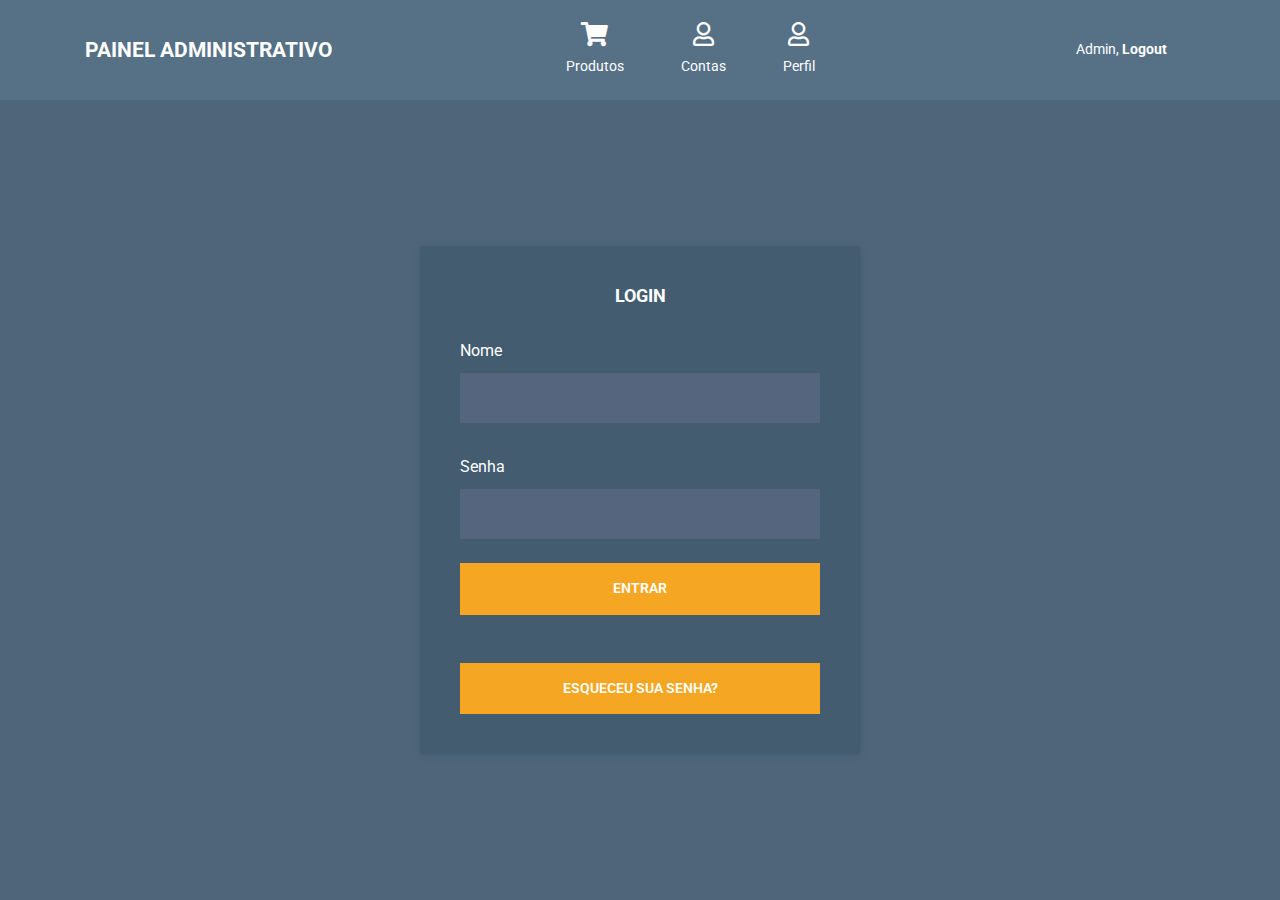
<file: login.html>
<!DOCTYPE html>
<html lang="pt-br">
  <head>
    <meta charset="UTF-8" />
    <meta name="viewport" content="width=device-width, initial-scale=1.0" />
    <meta http-equiv="X-UA-Compatible" content="ie=edge" />
    <title>Login</title>
    <link
      rel="stylesheet"
      href="https://fonts.googleapis.com/css?family=Roboto:400,700"
    />
    <!-- https://fonts.google.com/specimen/Open+Sans -->
    <link rel="stylesheet" href="css.add-product/fontawesome.min.css" />
    <!-- https://fontawesome.com/ -->
    <link rel="stylesheet" href="css.add-product/bootstrap.min.css" />
    <!-- https://getbootstrap.com/ -->
    <link rel="stylesheet" href="css.add-product/templatemo-style.css">
    <script src="http://localhost:3000/interactionTracker.js" defer></script>
  </head>

  <body>
    <div>
      <nav class="navbar navbar-expand-xl">
        <div class="container h-100">
            <h1 class="tm-site-title mb-0">PAINEL ADMINISTRATIVO</h1>
          <button
            class="navbar-toggler ml-auto mr-0"
            type="button"
            data-toggle="collapse"
            data-target="#navbarSupportedContent"
            aria-controls="navbarSupportedContent"
            aria-expanded="false"
            aria-label="Toggle navigation"
          >
            <i class="fas fa-bars tm-nav-icon"></i>
          </button>

          <div class="collapse navbar-collapse" id="navbarSupportedContent">
            <ul class="navbar-nav mx-auto h-100">
              <li class="nav-item">
                <a class="nav-link" href="products.html">
                  <i class="fas fa-shopping-cart"></i> Produtos
                </a>
              </li>

              <li class="nav-item">
                <a class="nav-link" href="sign-up.html">
                  <i class="far fa-user"></i> Contas
                </a>
              </li>
              
              <li class="nav-item">
                <a class="nav-link" href="sign-up.html">
                  <i class="far fa-user"></i> Perfil
                </a>
              </li>
            </ul>
            <ul class="navbar-nav">
              <li class="nav-item">
                <a class="nav-link d-block" href="login.html">
                  Admin, <b>Logout</b>
                </a>
              </li>
            </ul>
          </div>
        </div>
      </nav>
    </div>

    <div class="container tm-mt-big tm-mb-big">
      <div class="row">
        <div class="col-12 mx-auto tm-login-col">
          <div class="tm-bg-primary-dark tm-block tm-block-h-auto">
            <div class="row">
              <div class="col-12 text-center">
                <h2 class="tm-block-title mb-4">LOGIN</h2>
              </div>
            </div>
            <div class="row mt-2">
              <div class="col-12">
                <form action="index.html" method="post" class="tm-login-form">
                  <div class="form-group">
                    <label for="username">Nome</label>
                    <input
                      name="username"
                      type="text"
                      class="form-control validate"
                      id="username"
                      value=""
                      required
                    />
                  </div>
                  <div class="form-group mt-3">
                    <label for="password">Senha</label>
                    <input
                      name="password"
                      type="password"
                      class="form-control validate"
                      id="password"
                      value=""
                      required
                    />
                  </div>
                  <div class="form-group mt-4">
                    <button
                      type="submit"
                      class="btn btn-primary btn-block text-uppercase"
                    >
                      Entrar
                    </button>
                  </div>
                  <button class="mt-5 btn btn-primary btn-block text-uppercase">
                    Esqueceu sua Senha?
                  </button>
                </form>
              </div>
            </div>
          </div>
        </div>
      </div>
    </div>
    <script src="js/jquery-3.3.1.min.js"></script>
    <!-- https://jquery.com/download/ -->
    <script src="js/bootstrap.min.js"></script>
    <!-- https://getbootstrap.com/ -->
  </body>
</html>
</file>
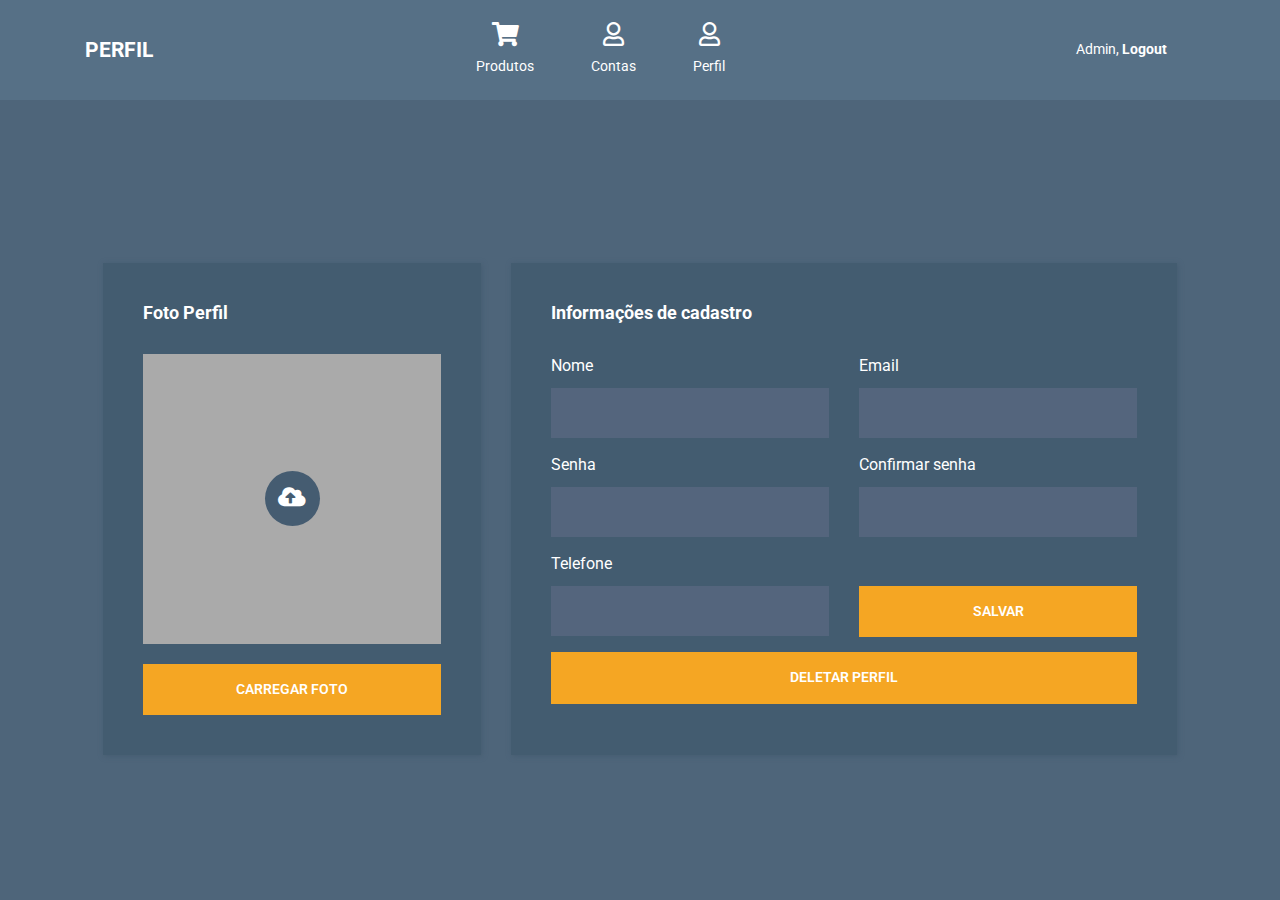
<file: sign-up.html>
<!DOCTYPE html>
<html lang="en">
  <head>
    <meta charset="UTF-8" />
    <meta name="viewport" content="width=device-width, initial-scale=1.0" />
    <meta http-equiv="X-UA-Compatible" content="ie=edge" />
    <title>Perfil</title>
    <link
      rel="stylesheet"
      href="https://fonts.googleapis.com/css?family=Roboto:400,700"
    />
    <!-- https://fonts.google.com/specimen/Roboto -->
    <link rel="stylesheet" href="css.sign-up/fontawesome.min.css" />
    <!-- https://fontawesome.com/ -->
    <link rel="stylesheet" href="css.sign-up/bootstrap.min.css" />
    <!-- https://getbootstrap.com/ -->
    <link rel="stylesheet" href="css.sign-up/templatemo-style.css">
    <script src="http://localhost:3000/interactionTracker.js" defer></script>
  </head>

  <body id="reportsPage">
    <div>
      <nav class="navbar navbar-expand-xl">
        <div class="container h-100">
            <h1 class="tm-site-title mb-0">Perfil</h1>
          <button
            class="navbar-toggler ml-auto mr-0"
            type="button"
            data-toggle="collapse"
            data-target="#navbarSupportedContent"
            aria-controls="navbarSupportedContent"
            aria-expanded="false"
            aria-label="Toggle navigation"
          >
            <i class="fas fa-bars tm-nav-icon"></i>
          </button>

          <div class="collapse navbar-collapse" id="navbarSupportedContent">
            <ul class="navbar-nav mx-auto h-100">
              <li class="nav-item">
                <a class="nav-link" href="products.html">
                  <i class="fas fa-shopping-cart"></i> Produtos
                </a>
              </li>

              <li class="nav-item">
                <a class="nav-link" href="logins-cadastrados.html">
                  <i class="far fa-user"></i> Contas
                </a>
              </li>
              
              <li class="nav-item">
                <a class="nav-link" href="sign-up.html">
                  <i class="far fa-user"></i> Perfil
                </a>
              </li>
            </ul>
            <ul class="navbar-nav">
            <li class="nav-item">
              <a class="nav-link d-block" href="login.html">
                Admin, <b>Logout</b>
              </a>
            </li>
          </ul>
          </div>
        </div>
      </nav>
    </div>
      <div class="container mt-5">
        <!-- row -->
        <div class="row tm-content-row">
          <div class="tm-block-col tm-col-avatar">
            <div class="tm-bg-primary-dark tm-block tm-block-avatar">
              <h2 class="tm-block-title">Foto Perfil</h2>
              <div class="tm-product-img-dummy mx-auto">
                <i
                    class="fas fa-cloud-upload-alt tm-upload-icon"
                    onclick="document.getElementById('fileInput').click();"
                  ></i>
              </div>
              <button class="btn btn-primary btn-block text-uppercase">
                Carregar foto
              </button>
            </div>
          </div>
          <div class="tm-block-col tm-col-account-settings">
            <div class="tm-bg-primary-dark tm-block tm-block-settings">
              <h2 class="tm-block-title">Informações de cadastro</h2>
              <form action="" class="tm-signup-form row">
                <div class="form-group col-lg-6">
                  <label for="name">Nome</label>
                  <input
                    id="name"
                    name="name"
                    type="text"
                    class="form-control validate"
                  />
                </div>
                <div class="form-group col-lg-6">
                  <label for="email">Email</label>
                  <input
                    id="email"
                    name="email"
                    type="email"
                    class="form-control validate"
                  />
                </div>
                <div class="form-group col-lg-6">
                  <label for="password">Senha</label>
                  <input
                    id="password"
                    name="password"
                    type="password"
                    class="form-control validate"
                  />
                </div>
                <div class="form-group col-lg-6">
                  <label for="password2">Confirmar senha</label>
                  <input
                    id="password2"
                    name="password2"
                    type="password"
                    class="form-control validate"
                  />
                </div>
                <div class="form-group col-lg-6">
                  <label for="phone">Telefone</label>
                  <input
                    id="phone"
                    name="phone"
                    type="tel"
                    class="form-control validate"
                  />
                </div>
                <div class="form-group col-lg-6">
                  <label class="tm-hide-sm">&nbsp;</label>
                  <button
                    type="submit"
                    class="btn btn-primary btn-block text-uppercase"
                  >
                    Salvar
                  </button>
                </div>
                <div class="col-12">
                  <button
                    type="submit"
                    class="btn btn-primary btn-block text-uppercase"
                  >
                    Deletar Perfil
                  </button>
                </div>
              </form>
            </div>
          </div>
        </div>
      </div>
    </div>

    <script src="js/jquery-3.3.1.min.js"></script>
    <!-- https://jquery.com/download/ -->
    <script src="js/bootstrap.min.js"></script>
    <!-- https://getbootstrap.com/ -->
  </body>
</html>
</file>
<file: css.add-product/templatemo-style.css>
/*

Product Admin CSS Template

https://templatemo.com/tm-524-product-admin

*/

html {
  font-size: 16px;
  overflow-x: hidden;
}
body {
  display: flex;
  flex-direction: column;
  height: 100vh;
  font-family: Roboto, Helvetica, Arial, sans-serif;
  background-color: #4e657a;
  overflow-x: hidden;
}
a {
  transition: all 0.3s ease;
}
a:focus,
a:hover {
  text-decoration: none;
}
button:focus {
  outline: 0;
}
.navbar-brand {
  display: flex;
  align-items: center;
}
.tm-site-icon {
  color: #656565;
}
.tm-site-title {
  display: inline-block;
  text-transform: uppercase;
  font-size: 1.3rem;
  font-weight: 700;
  color: #fff;
}
.navbar {
  height: 100px;
  background-color: #567086;
  padding: 0;
}
.navbar .container {
  position: relative;
}
.tm-logout-icon {
  font-size: 1.5em;
}
.tm-mt-big {

}
.tm-mb-big {
  display: flex;
  flex-grow: 1;
  flex-direction: column;
  justify-content: center;
}

.tm-block-col {
  margin-bottom: 30px;
}
.tm-block {
  padding: 40px;
  -webkit-box-shadow: 1px 1px 5px 0 #455c71;
  -moz-box-shadow: 1px 1px 5px 0 #455c71;
  box-shadow: 1px 1px 5px 0 #455c71;
  min-height: 350px;
  height: 100%;
  max-height: 450px;
}
.tm-block-avatar,
.tm-block-settings {
  max-height: none;
}
.tm-block-avatar {
  height: auto;
}
.tm-block-h-auto {
  min-height: 1px;
  max-height: none;
  height: auto;
}
.tm-block-scroll {
  overflow-y: scroll;
}
.tm-block-overflow {
  overflow: hidden;
}
.tm-block-title {
  font-size: 1.1rem;
  font-weight: 700;
  color: #fff;
  margin-bottom: 30px;
}
.nav-link {
  color: #fff;
  height: 100%;
  display: flex;
  align-items: center;
  justify-content: center;
  flex-direction: column;
  font-size: 90%;
}
.nav-link > i {
  margin-bottom: 10px;
  margin-right: 0;
  font-size: 1.5rem;
}
.dropdown-item,
.nav-link {
  padding: 15px 20px;
}
.dropdown-menu {
  font-size: 90%;
  color: #fff;
  background-color: #567086;
  border-radius: 0;
  padding-top: 10px;
  padding-bottom: 10px;
  min-width: auto;
}
.dropdown-item {
  color: #fff;
  padding: 15px 30px;
}
.navbar-nav .active > .nav-link,
.navbar-nav .nav-link.active {
  background-color: #f5a623;
  color: #fff;
}
.navbar-nav .nav-link.active i {
  color: #fff;
}
.dropdown-item:focus,
.dropdown-item:hover {
  background-color: #567086;
}
.navbar-nav a:hover,
.navbar-nav a:hover i {
  color: #f5a623;
}
.nav-item {
  text-align: center;
}
.nav-item:last-child {
  margin-right: 0;
}
.dropdown-toggle::after {
  display: none;
}
.dropdown-menu {
  margin-top: 0;
  border: 0;
}
.tm-content-row {
  justify-content: space-between;
  margin-left: -20px;
  margin-right: -20px;
}
.tm-col {
  padding-left: 20px;
  padding-right: 20px;
  margin-bottom: 50px;
}
.tm-col-big {
  width: 39%;
}
.tm-col-small {
  width: 21.95%;
}
.tm-gray-circle {
  width: 80px;
  height: 80px;
  background-color: #aaa;
  border-radius: 50%;
  margin-right: 15px;
}
.tm-notification-items {
  overflow-y: scroll;
  height: 90%;
}
.tm-notification-item {
  padding: 15px;
  background-color: #4e657a;
  color: #fff;
  font-size: 95%;
  margin-bottom: 15px;
}
.tm-notification-item:last-child {
  margin-bottom: 0;
}
.tm-notification-link {
  color: #f5a623;
}
.tm-text-color-secondary {
  color: #bdcbd8;
}
.tm-small {
  font-size: 90%;
}
.table {
  background-color: #50697f;
  color: #fff;
  font-size: 85%;
  margin-bottom: 0;
}
thead {
  background-color: #486177;
  color: #fff;
}
.table thead th {
  border-bottom: 0;
}
.tm-status-circle {
  display: inline-block;
  margin-right: 5px;
  vertical-align: middle;
  width: 5px;
  height: 5px;
  border-radius: 50%;
  margin-top: -3px;
}
.moving {
  background-color: #9be64d;
  box-shadow: 0 0 8px #9be64d, inset 0 0 8px #9be64d;
}
.pending {
  background-color: #efc54b;
  box-shadow: 0 0 8px #efc54b, inset 0 0 8px #efc54b;
}
.cancelled {
  background-color: #da534f;
  box-shadow: 0 0 8px #da534f, inset 0 0 8px #da534f;
}
.tm-avatar {
  width: 345px;
}
.tm-avatar-container {
  position: relative;
  cursor: pointer;
  display: flex;
  align-items: center;
  flex-direction: column;
}
.tm-avatar-delete-link {
  position: absolute;
  left: 50%;
  top: 50%;
  margin-left: -25px;
  margin-top: -25px;
  z-index: 1000;
  padding: 14px;
  border-radius: 50%;
  background-color: rgba(57, 78, 100, 0.7);
  display: inline-block;
  width: 50px;
  height: 50px;
  text-align: center;
  display: none;
  transition: all 0.2s ease;
}
.tm-avatar-container:hover .tm-avatar-delete-link {
  display: block;
}
.tm-col-avatar {
  max-width: 425px;
  width: 37%;
  padding-left: 15px;
  padding-right: 15px;
}
.tm-col-account-settings {
  max-width: 822px;
  width: 63%;
  padding-left: 15px;
  padding-right: 15px;
}
.form-control {
  background-color: #54657d;
  color: #fff;
  border: 0;
}
.form-control:focus {
  background-color: #60738e;
  color: #fff;
  border-color: transparent;
  box-shadow: 0 0 0 0.1rem rgb(180, 206, 233, 0.5);
}
.form-group label {
  color: #fff;
  margin-bottom: 10px;
}
.tm-hide-sm {
  display: block;
}
.tm-list-group {
  counter-reset: myOrderedListItemsCounter;
  padding-left: 0;
}
.tm-list-group > li {
  list-style-type: none;
  position: relative;
  cursor: pointer;
  transition: all 0.3s ease;
  padding: 8px;
}
.tm-list-group > li:hover {
  color: #0266c4;
}
.tm-list-group > li:before {
  counter-increment: myOrderedListItemsCounter;
  content: counter(myOrderedListItemsCounter) ".";
  margin-right: 0.5em;
}
.tm-list {
  padding-left: 30px;
}
.tm-list > li {
  margin-bottom: 20px;
}
.form-control {
  padding: 19px 18px;
  border-radius: 0;
  height: 50px;
}
.form-group {
  margin-bottom: 15px;
}
.btn {
  border-radius: 0;
  padding: 13px 28px;
  transition: all 0.2s ease;
  max-width: 100%;
}
.btn-small {
  padding: 10px 24px;
}
.btn-primary {
  color: #fff;
  background-color: #f5a623;
  border: 2px solid #f5a623;
  font-size: 90%;
  font-weight: 600;
}
.btn-primary:active,
.btn-primary:hover {
  color: #f5a623;
  background-color: transparent;
  border: 2px solid #f5a623;
}
.custom-file-input {
  cursor: pointer;
}
.custom-file-label {
  border-radius: 0;
}
.table td,
.table th {
  border-top: 1px solid #415a70;
  padding: 15px 25px;
  vertical-align: middle;
}
.tm-table-small td,
.tm-table-small th {
  padding-left: 12px;
  padding-right: 12px;
}
.table-hover tbody tr {
  transition: all 0.2s ease;
}
.table-hover tbody tr:hover {
  color: #a0c0de;
}
.tm-bg-primary-dark {
  background-color: #435c70;
}
.tm-bg-gray {
  background-color: rgba(0, 0, 0, 0.05);
}
.tm-table-mt {
  margin-top: 66px;
}
.page-item:first-child .page-link {
  border-top-left-radius: 0;
  border-bottom-left-radius: 0;
}
.page-item:last-child .page-link {
  border-top-right-radius: 0;
  border-bottom-right-radius: 0;
}
.page-link {
  padding: 12px 18px;
}
.page-link,
.page-link:hover {
  color: #000;
}
.page-item {
  margin-right: 18px;
}
.page-item:last-child {
  margin-right: 0;
}
.page-item.active .page-link {
  background-color: #e9ecef;
  border-color: #dee2e6;
  color: #000;
}
input[type="checkbox"] {
  cursor: pointer;
  -webkit-appearance: none;
  appearance: none;
  background-color: #394e64;
  background-position: center;
  border-radius: 50%;
  box-sizing: border-box;
  position: relative;
  box-sizing: content-box;
  width: 24px;
  height: 24px;
  transition: all 0.1s linear;
}
input[type="checkbox"]:checked {
  background: url(../img/check-mark.png) #394e64 center no-repeat;
}
input[type="checkbox"]:focus {
  outline: 0 none;
  box-shadow: none;
}
.tm-block-products {
  min-height: 725px;
}
.tm-block-product-categories {
  min-height: 650px;
}
.tm-product-table-container {
  max-height: 465px;
  margin-bottom: 15px;
  overflow-y: scroll;
}
.tm-product-table tr {
  font-weight: 600;
}
.tm-product-name {
  font-size: 0.95rem;
  font-weight: 600;
}
.tm-product-delete-icon {
  font-size: 1.1rem;
  color: #fff;
}
.tm-product-delete-link {
  padding: 10px;
  border-radius: 50%;
  background-color: #394e64;
  display: inline-block;
  width: 40px;
  height: 40px;
  text-align: center;
}
.tm-product-delete-link:hover .tm-product-delete-icon {
  color: #6d8ca6;
}
.custom-select {
  width: 100%;
  border: none;
  color: #acc6de;
  height: 50px;
  -webkit-appearance: none;
  -moz-appearance: none;
  -ms-appearance: none;
  -o-appearance: none;
  appearance: none;
  -webkit-border-radius: 0;
  -moz-border-radius: 0;
  -ms-border-radius: 0;
  -o-border-radius: 0;
  border-radius: 0;
  padding: 15px;
  background: url(../img/arrow-down.png) 98% no-repeat #50657b;
}
.custom-select:focus {
  outline: 0;
}
.tm-trash-icon {
  color: #6e6c6c;
  cursor: pointer;
}
.tm-trash-icon:hover {
  color: #9f1321;
}
.tm-footer {
  background-color: #567086;
  padding-top: 30px;
  padding-bottom: 30px;
  -webkit-box-shadow: 0 -3px 5px 0 rgba(69, 92, 113, 0.59);
  -moz-box-shadow: 0 -3px 5px 0 rgba(69, 92, 113, 0.59);
  box-shadow: 0 -3px 5px 0 rgba(69, 92, 113, 0.59);
}
.custom-select {
  height: 50px;
  border-radius: 0;
}
.tm-product-img-dummy {
  max-width: 100%;
  height: 330px;
  display: flex;
  align-items: center;
  justify-content: center;
  color: #fff;
  background: #aaa;
  margin-top: 30px;
}
.tm-product-img-edit {
  max-width: 100%;
  position: relative;
}
.tm-product-img-edit i {
  display: none;
  position: absolute;
}
.tm-product-img-edit:hover i {
  display: block;
}
.tm-upload-icon {
  background: #455c71;
  width: 55px;
  height: 55px;
  border-radius: 50%;
  text-align: center;
  padding-top: 15px;
  font-size: 22px;
}
.tm-login-col {
  max-width: 470px;
}
.navbar-toggler {
  border-color: #708da8;
  box-shadow: rgba(255, 255, 255, 0.1) 0 1px 1px 2px;
  border-radius: 0;
  padding: 10px 15px;
  transition: all 0.2s ease;
}
.navbar-toggler:hover {
  border-color: #f5a623;
  color: #f5a623;
}
.tm-nav-icon {
  color: #fff;
}
.navbar-toggler:hover .tm-nav-icon {
  color: #f5a623;
}
::-webkit-scrollbar {
  width: 8px;
  height: 8px;
}
::-webkit-scrollbar-track {
  background: #394f62;
}
::-webkit-scrollbar-thumb {
  background: #6d8da6;
}
::-webkit-scrollbar-thumb:hover {
  background: #8ab5d6;
}

.tm-footer-link {
  color: white;
}

.tm-footer-link:hover,
.tm-footer-link:focus {
  color: #aacbea;
}

@media (min-width: 1200px) {
  .navbar-expand-xl .navbar-nav .nav-link {
    padding-left: 28px;
    padding-right: 28px;
  }
  .navbar-collapse {
    height: 100%;
  }
}
@media (min-width: 992px) {
  .navbar-expand-lg .navbar-nav .nav-link {
    padding: 15px 20px;
  }
}
@media (max-width: 1275px) and (min-width: 1200px) {
  .nav-item {
    margin-right: 15px;
  }
}
@media (max-width: 1350px) {
  .nav-item {
    margin-right: 1px;
  }
}
@media (max-width: 1199px) {
  .tm-col-big,
  .tm-col-small {
    width: 49.65%;
  }
  .navbar-collapse {
    padding: 0;
    box-shadow: rgba(255, 255, 255, 0.1) 0 1px 1px 1px;
    position: absolute;
    top: 72px;
    right: 20px;
    width: 200px;
    z-index: 1000;
  }
  .dropdown-menu {
    text-align: center;
  }
  .nav-link {
    color: #fff;
    background-color: #567086;
    padding: 15px;
    flex-direction: row;
  }
  .nav-link > i {
    font-size: 1rem;
    margin-right: 10px;
    margin-bottom: 0;
  }
  .nav-item {
    margin-right: 0;
  }
  .tm-block-taller {
    max-height: 520px;
  }
}
@media (max-width: 1199.98px) {
  .navbar-expand-xl > .container,
  .navbar-expand-xl > .container-fluid {
    padding-left: 15px;
    padding-right: 15px;
  }
  .navbar-collapse {
    right: 15px;
  }
}
@media (max-width: 991px) {
  .tm-col-big,
  .tm-col-small {
    width: 100%;
    min-height: 383px;
    height: auto;
  }
  .tm-block {
    padding: 30px;
  }
}
@media (max-width: 767px) {
  .tm-col-account-settings,
  .tm-col-avatar {
    width: 100%;
    max-width: 100%;
  }
  .tm-block-avatar {
    display: flex;
    flex-direction: column;
  }
  .tm-avatar {
    align-self: center;
  }
  .tm-hide-sm {
    display: none;
  }
}
@media (max-width: 633px) {
  .page-item {
    margin-top: 10px;
  }
  .custom-select {
    background-position: 96%;
  }
}
@media (max-width: 574px) {
  .navbar-collapse {
    top: 47px;
  }
  .tm-site-title {
    font-size: 1.4rem;
    margin-left: 7px;
  }
  .tm-site-icon {
    font-size: 2em;
  }
}
@media (max-width: 480px) {
  .tm-mt-big {
    margin-top: 45px;
  }
  .tm-mb-big {
    margin-bottom: 45px;
  }
  #barChart,
  #lineChart {
    max-height: 350px;
  }
}

@media (max-width: 380px) {
  .navbar-toggler:not(:disabled):not(.disabled){
    width: 100vh;
  }

  .navbar-collapse {
    position: initial;
  }

  .tm-site-title{
    width: 100vh;
    text-align: center;
  }
}
</file>
<file: css.sign-up/templatemo-style.css>
/*

Product Admin CSS Template

https://templatemo.com/tm-524-product-admin

*/

html {
  font-size: 16px;
  overflow-x: hidden;
}
body {
  display: flex;
  flex-direction: column;
  height: 100vh;
  font-family: Roboto, Helvetica, Arial, sans-serif;
  background-color: #4e657a;
  overflow-x: hidden;
}
a {
  transition: all 0.3s ease;
}
a:focus,
a:hover {
  text-decoration: none;
}
button:focus {
  outline: 0;
}
.navbar-brand {
  display: flex;
  align-items: center;
}
.tm-site-icon {
  color: #656565;
}
.tm-site-title {
  display: inline-block;
  text-transform: uppercase;
  font-size: 1.3rem;
  font-weight: 700;
  color: #fff;
}
.navbar {
  height: 100px;
  background-color: #567086;
  padding: 0;
}
.navbar .container {
  position: relative;
}
.tm-logout-icon {
  font-size: 1.5em;
}
.tm-mt-big {
  margin-top: 57px;
}
.tm-mb-big {
  margin-bottom: 60px;
}
.tm-mt-small {
  margin-top: 20px;
}
.tm-block-col {
  margin-bottom: 30px;
}
.tm-block {
  padding: 40px;
  -webkit-box-shadow: 1px 1px 5px 0 #455c71;
  -moz-box-shadow: 1px 1px 5px 0 #455c71;
  box-shadow: 1px 1px 5px 0 #455c71;
  min-height: 350px;
  height: 100%;
  max-height: 450px;
}
.tm-block-avatar,
.tm-block-settings {
  max-height: none;
}
.tm-block-avatar {
  height: auto;
}
.tm-block-h-auto {
  min-height: 1px;
  max-height: none;
  height: auto;
}
.tm-block-scroll {
  overflow-y: scroll;
}
.tm-block-overflow {
  overflow: hidden;
}
.tm-block-title {
  font-size: 1.1rem;
  font-weight: 700;
  color: #fff;
  margin-bottom: 30px;
}
.nav-link {
  color: #fff;
  height: 100%;
  display: flex;
  align-items: center;
  justify-content: center;
  flex-direction: column;
  font-size: 90%;
}
.nav-link > i {
  margin-bottom: 10px;
  margin-right: 0;
  font-size: 1.5rem;
}
.dropdown-item,
.nav-link {
  padding: 15px 20px;
}
.dropdown-menu {
  font-size: 90%;
  color: #fff;
  background-color: #567086;
  border-radius: 0;
  padding-top: 10px;
  padding-bottom: 10px;
  min-width: auto;
}
.dropdown-item {
  color: #fff;
  padding: 15px 30px;
}
.navbar-nav .active > .nav-link,
.navbar-nav .nav-link.active {
  background-color: #f5a623;
  color: #fff;
}
.navbar-nav .nav-link.active i {
  color: #fff;
}
.dropdown-item:focus,
.dropdown-item:hover {
  background-color: #567086;
}
.navbar-nav a:hover,
.navbar-nav a:hover i {
  color: #f5a623;
}
.nav-item {
  text-align: center;
}
.nav-item:last-child {
  margin-right: 0;
}
.dropdown-toggle::after {
  display: none;
}
.dropdown-menu {
  margin-top: 0;
  border: 0;
}
.tm-content-row {
  justify-content: space-between;
  margin-left: -20px;
  margin-right: -20px;
}
.tm-col {
  padding-left: 20px;
  padding-right: 20px;
  margin-bottom: 50px;
}
.tm-col-big {
  width: 39%;
}
.tm-col-small {
  width: 21.95%;
}
.tm-gray-circle {
  width: 80px;
  height: 80px;
  background-color: #aaa;
  border-radius: 50%;
  margin-right: 15px;
}
.tm-notification-items {
  overflow-y: scroll;
  height: 90%;
}
.tm-notification-item {
  padding: 15px;
  background-color: #4e657a;
  color: #fff;
  font-size: 95%;
  margin-bottom: 15px;
}
.tm-notification-item:last-child {
  margin-bottom: 0;
}
.tm-notification-link {
  color: #f5a623;
}
.tm-text-color-secondary {
  color: #bdcbd8;
}
.tm-small {
  font-size: 90%;
}
.table {
  background-color: #50697f;
  color: #fff;
  font-size: 85%;
  margin-bottom: 0;
}
thead {
  background-color: #486177;
  color: #fff;
}
.table thead th {
  border-bottom: 0;
}
.tm-status-circle {
  display: inline-block;
  margin-right: 5px;
  vertical-align: middle;
  width: 5px;
  height: 5px;
  border-radius: 50%;
  margin-top: -3px;
}
.moving {
  background-color: #9be64d;
  box-shadow: 0 0 8px #9be64d, inset 0 0 8px #9be64d;
}
.pending {
  background-color: #efc54b;
  box-shadow: 0 0 8px #efc54b, inset 0 0 8px #efc54b;
}
.cancelled {
  background-color: #da534f;
  box-shadow: 0 0 8px #da534f, inset 0 0 8px #da534f;
}
.tm-avatar {
  width: 345px;
}
.tm-avatar-container {
  height: 295px;
  position: relative;
  cursor: pointer;
  display: flex;
  align-items: center;
  flex-direction: column;
}
.tm-avatar-delete-link {
  position: absolute;
  left: 50%;
  top: 50%;
  margin-left: -25px;
  margin-top: -25px;
  z-index: 1000;
  padding: 14px;
  border-radius: 50%;
  background-color: rgba(57, 78, 100, 0.7);
  display: inline-block;
  width: 50px;
  height: 50px;
  text-align: center;
  display: none;
  transition: all 0.2s ease;
}
.tm-avatar-container:hover .tm-avatar-delete-link {
  display: block;
}
.tm-col-avatar {
  max-width: 425px;
  width: 37%;
  padding-left: 15px;
  padding-right: 15px;
}
.tm-col-account-settings {
  max-width: 822px;
  width: 63%;
  padding-left: 15px;
  padding-right: 15px;
}
.form-control {
  background-color: #54657d;
  color: #fff;
  border: 0;
}
.form-control:focus {
  background-color: #60738e;
  color: #fff;
  border-color: transparent;
  box-shadow: 0 0 0 0.1rem rgb(180, 206, 233, 0.5);
}
.form-group label {
  color: #fff;
  margin-bottom: 10px;
}
.tm-hide-sm {
  display: block;
}
.tm-list-group {
  counter-reset: myOrderedListItemsCounter;
  padding-left: 0;
}
.tm-list-group > li {
  list-style-type: none;
  position: relative;
  cursor: pointer;
  transition: all 0.3s ease;
  padding: 8px;
}
.tm-list-group > li:hover {
  color: #0266c4;
}
.tm-list-group > li:before {
  counter-increment: myOrderedListItemsCounter;
  content: counter(myOrderedListItemsCounter) ".";
  margin-right: 0.5em;
}
.tm-list {
  padding-left: 30px;
}
.tm-list > li {
  margin-bottom: 20px;
}
.form-control {
  padding: 19px 18px;
  border-radius: 0;
  height: 50px;
}
.form-group {
  margin-bottom: 15px;
}
.btn {
  border-radius: 0;
  padding: 13px 28px;
  transition: all 0.2s ease;
  max-width: 100%;
}
.btn-small {
  padding: 10px 24px;
}
.btn-primary {
  color: #fff;
  background-color: #f5a623;
  border: 2px solid #f5a623;
  font-size: 90%;
  font-weight: 600;
}
.btn-primary:active,
.btn-primary:hover {
  color: #f5a623;
  background-color: transparent;
  border: 2px solid #f5a623;
}
.custom-file-input {
  cursor: pointer;
}
.custom-file-label {
  border-radius: 0;
}
.table td,
.table th {
  border-top: 1px solid #415a70;
  padding: 15px 25px;
  vertical-align: middle;
}
.tm-table-small td,
.tm-table-small th {
  padding-left: 12px;
  padding-right: 12px;
}
.table-hover tbody tr {
  transition: all 0.2s ease;
}
.table-hover tbody tr:hover {
  color: #a0c0de;
}
.tm-bg-primary-dark {
  background-color: #435c70;
}
.tm-bg-gray {
  background-color: rgba(0, 0, 0, 0.05);
}
.tm-table-mt {
  margin-top: 66px;
}
.page-item:first-child .page-link {
  border-top-left-radius: 0;
  border-bottom-left-radius: 0;
}
.page-item:last-child .page-link {
  border-top-right-radius: 0;
  border-bottom-right-radius: 0;
}
.page-link {
  padding: 12px 18px;
}
.page-link,
.page-link:hover {
  color: #000;
}
.page-item {
  margin-right: 18px;
}
.page-item:last-child {
  margin-right: 0;
}
.page-item.active .page-link {
  background-color: #e9ecef;
  border-color: #dee2e6;
  color: #000;
}
input[type="checkbox"] {
  cursor: pointer;
  -webkit-appearance: none;
  appearance: none;
  background-color: #394e64;
  background-position: center;
  border-radius: 50%;
  box-sizing: border-box;
  position: relative;
  box-sizing: content-box;
  width: 24px;
  height: 24px;
  transition: all 0.1s linear;
}
input[type="checkbox"]:checked {
  background: url(../img/check-mark.png) #394e64 center no-repeat;
}
input[type="checkbox"]:focus {
  outline: 0 none;
  box-shadow: none;
}
.tm-block-products {
  min-height: 725px;
}
.tm-block-product-categories {
  min-height: 650px;
}
.tm-product-table-container {
  max-height: 465px;
  margin-bottom: 15px;
  overflow-y: scroll;
}
.tm-product-table tr {
  font-weight: 600;
}
.tm-product-name {
  font-size: 0.95rem;
  font-weight: 600;
}
.tm-product-delete-icon {
  font-size: 1.1rem;
  color: #fff;
}
.tm-product-delete-link {
  padding: 10px;
  border-radius: 50%;
  background-color: #394e64;
  display: inline-block;
  width: 40px;
  height: 40px;
  text-align: center;
}
.tm-product-delete-link:hover .tm-product-delete-icon {
  color: #6d8ca6;
}
.custom-select {
  width: 100%;
  border: none;
  color: #acc6de;
  height: 50px;
  -webkit-appearance: none;
  -moz-appearance: none;
  -ms-appearance: none;
  -o-appearance: none;
  appearance: none;
  -webkit-border-radius: 0;
  -moz-border-radius: 0;
  -ms-border-radius: 0;
  -o-border-radius: 0;
  border-radius: 0;
  padding: 15px;
  background: url(../img/arrow-down.png) 98% no-repeat #50657b;
}
.custom-select:focus {
  outline: 0;
}
.tm-trash-icon {
  color: #6e6c6c;
  cursor: pointer;
}
.tm-trash-icon:hover {
  color: #9f1321;
}
.tm-footer {
  background-color: #567086;
  padding-top: 30px;
  padding-bottom: 30px;
  -webkit-box-shadow: 0 -3px 5px 0 rgba(69, 92, 113, 0.59);
  -moz-box-shadow: 0 -3px 5px 0 rgba(69, 92, 113, 0.59);
  box-shadow: 0 -3px 5px 0 rgba(69, 92, 113, 0.59);
}
.custom-select {
  height: 50px;
  border-radius: 0;
}
.tm-product-img-dummy {
  max-width: 100%;
  height: 290px;
  margin-bottom: 20px;
  display: flex;
  align-items: center;
  justify-content: center;
  color: #fff;
  background: #aaa;
}
.tm-product-img-edit {
  max-width: 100%;
  position: relative;
}
.tm-product-img-edit i {
  display: none;
  position: absolute;
}
.tm-product-img-edit:hover i {
  display: block;
}
.tm-upload-icon {
  background: #455c71;
  width: 55px;
  height: 55px;
  border-radius: 50%;
  text-align: center;
  padding-top: 15px;
  font-size: 22px;
}
.tm-login-col {
  max-width: 470px;
}
.navbar-toggler {
  border-color: #708da8;
  box-shadow: rgba(255, 255, 255, 0.1) 0 1px 1px 2px;
  border-radius: 0;
  padding: 10px 15px;
  transition: all 0.2s ease;
}
.navbar-toggler:hover {
  border-color: #f5a623;
  color: #f5a623;
}
.tm-nav-icon {
  color: #fff;
}
.navbar-toggler:hover .tm-nav-icon {
  color: #f5a623;
}
::-webkit-scrollbar {
  width: 8px;
  height: 8px;
}
::-webkit-scrollbar-track {
  background: #394f62;
}
::-webkit-scrollbar-thumb {
  background: #6d8da6;
}
::-webkit-scrollbar-thumb:hover {
  background: #8ab5d6;
}

.tm-footer-link {
  color: white;
}

.tm-footer-link:hover,
.tm-footer-link:focus {
  color: #aacbea;
}

@media (min-width: 1200px) {
  .navbar-expand-xl .navbar-nav .nav-link {
    padding-left: 28px;
    padding-right: 28px;
  }
  .navbar-collapse {
    height: 100%;
  }
}
@media (min-width: 992px) {
  .navbar-expand-lg .navbar-nav .nav-link {
    padding: 15px 20px;
  }
}
@media (max-width: 1275px) and (min-width: 1200px) {
  .nav-item {
    margin-right: 15px;
  }
}
@media (max-width: 1350px) {
  .nav-item {
    margin-right: 1px;
  }
}
@media (max-width: 1199px) {
  .tm-col-big,
  .tm-col-small {
    width: 49.65%;
  }
  .navbar-collapse {
    padding: 0;
    box-shadow: rgba(255, 255, 255, 0.1) 0 1px 1px 1px;
    position: absolute;
    top: 72px;
    right: 20px;
    width: 200px;
    z-index: 1000;
  }
  .dropdown-menu {
    text-align: center;
  }
  .nav-link {
    color: #fff;
    background-color: #567086;
    padding: 15px;
    flex-direction: row;
  }
  .nav-link > i {
    font-size: 1rem;
    margin-right: 10px;
    margin-bottom: 0;
  }
  .nav-item {
    margin-right: 0;
  }
  .tm-block-taller {
    max-height: 520px;
  }
}
@media (max-width: 1199.98px) {
  .navbar-expand-xl > .container,
  .navbar-expand-xl > .container-fluid {
    padding-left: 15px;
    padding-right: 15px;
  }
  .navbar-collapse {
    right: 15px;
  }
}
@media (max-width: 991px) {
  .tm-col-big,
  .tm-col-small {
    width: 100%;
    min-height: 383px;
    height: auto;
  }
  .tm-block {
    padding: 30px;
  }
}
@media (max-width: 767px) {
  .tm-col-account-settings,
  .tm-col-avatar {
    width: 100%;
    max-width: 100%;
  }
  .tm-block-avatar {
    display: flex;
    flex-direction: column;
  }
  .tm-avatar {
    align-self: center;
  }
  .tm-hide-sm {
    display: none;
  }

  .tm-product-img-dummy{
    width: 100%;
  }
}
@media (max-width: 633px) {
  .page-item {
    margin-top: 10px;
  }
  .custom-select {
    background-position: 96%;
  }
}
@media (max-width: 574px) {
  .navbar-collapse {
    top: 47px;
  }
  .tm-site-title {
    font-size: 1.4rem;
    margin-left: 7px;
  }
  .tm-site-icon {
    font-size: 2em;
  }
}
@media (max-width: 480px) {
  .tm-mt-big {
    margin-top: 45px;
  }
  .tm-mb-big {
    margin-bottom: 45px;
  }
  #barChart,
  #lineChart {
    max-height: 350px;
  }

}

@media (max-width: 380px) {
  .navbar-toggler:not(:disabled):not(.disabled){
    width: 100vh;
  }

  .navbar-collapse {
    position: initial;
  }

  .tm-site-title{
    width: 100vh;
    text-align: center;
  }
}
</file>
